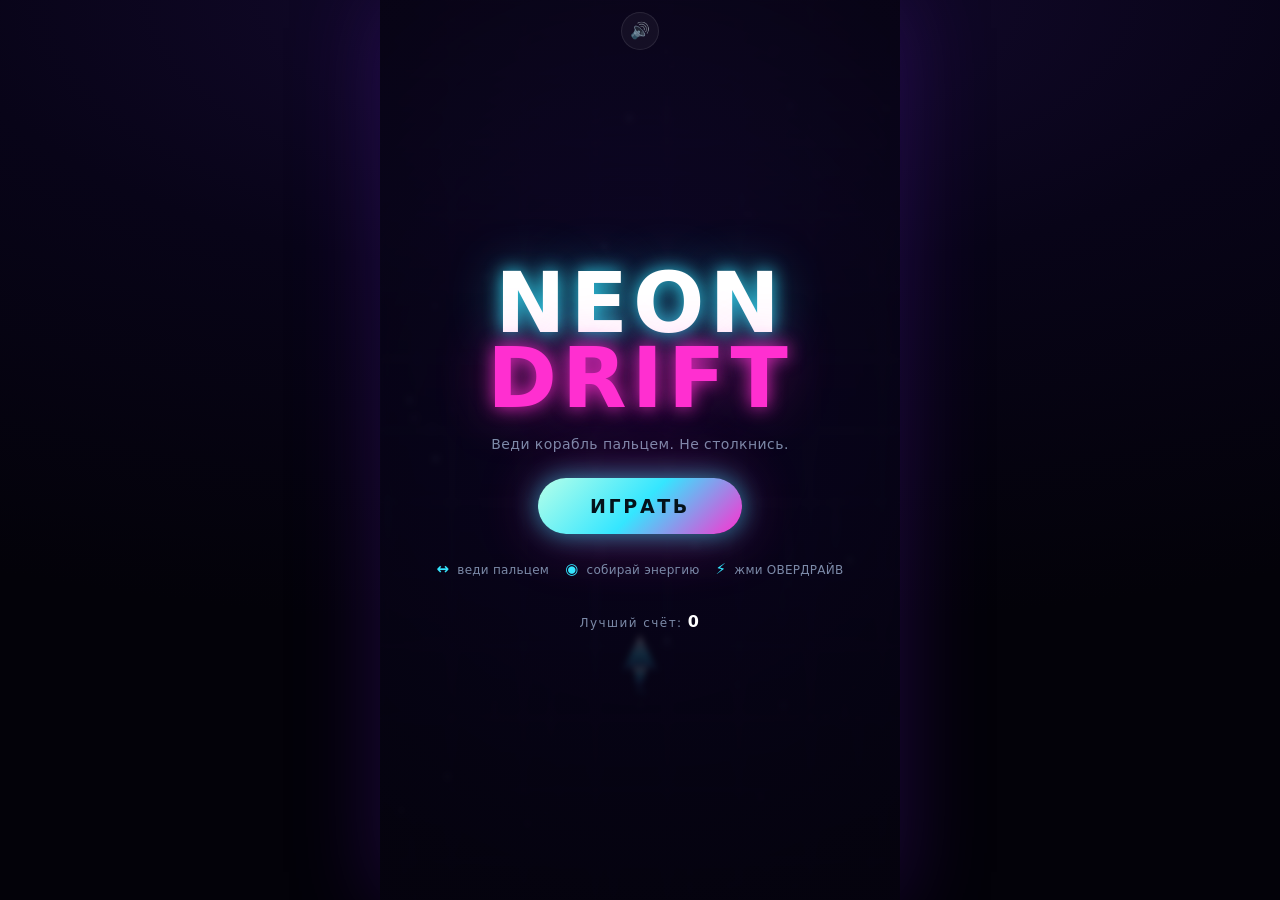
<file: index.html>
<!DOCTYPE html>
<html lang="ru">
<head>
<meta charset="utf-8" />
<title>NEON DRIFT — неоновый раннер</title>
<meta name="viewport" content="width=device-width, initial-scale=1, maximum-scale=1, user-scalable=no, viewport-fit=cover" />
<meta name="theme-color" content="#05030f" />
<meta name="description" content="Минималистичный неоновый бесконечный раннер для телефона. Веди корабль пальцем, собирай энергию, уходи в Овердрайв." />
<meta name="mobile-web-app-capable" content="yes" />
<meta name="apple-mobile-web-app-capable" content="yes" />
<meta name="apple-mobile-web-app-status-bar-style" content="black-translucent" />
<meta name="apple-mobile-web-app-title" content="NEON DRIFT" />
<link rel="manifest" href="manifest.webmanifest" />
<link rel="icon" href="icons/icon-192.png" sizes="192x192" />
<link rel="apple-touch-icon" href="icons/icon-192.png" />
<link rel="stylesheet" href="css/style.css" />
</head>
<body>
<div id="app">
 <div id="stage">
  <canvas id="game"></canvas>

  <!-- Экран-заставка -->
  <div id="hud" class="hud hidden">
    <div class="hud-top">
      <div class="hud-block">
        <span class="label">СЧЁТ</span>
        <span id="score" class="value">0</span>
      </div>
      <div class="hud-block right">
        <span class="label">ЛУЧШИЙ</span>
        <span id="best" class="value dim">0</span>
      </div>
    </div>
    <div class="hud-mid">
      <div id="combo" class="combo"></div>
    </div>
    <div class="hud-bottom">
      <div id="lives" class="lives"></div>
      <div class="charge-wrap">
        <div class="charge-bar"><div id="charge" class="charge-fill"></div></div>
        <button id="od" class="od-btn" type="button">ОВЕРДРАЙВ</button>
      </div>
    </div>
  </div>

  <div id="menu" class="screen">
    <div class="logo">
      <span class="logo-1">NEON</span>
      <span class="logo-2">DRIFT</span>
    </div>
    <p class="tagline">Веди корабль пальцем. Не столкнись.</p>
    <button id="play" class="big-btn" type="button">ИГРАТЬ</button>
    <div class="hint-row">
      <div class="hint"><b>↔</b> веди пальцем</div>
      <div class="hint"><b>◉</b> собирай энергию</div>
      <div class="hint"><b>⚡</b> жми ОВЕРДРАЙВ</div>
    </div>
    <p class="best-line">Лучший счёт: <b id="best-menu">0</b></p>
  </div>

  <div id="over" class="screen hidden">
    <div id="record" class="record hidden">НОВЫЙ РЕКОРД</div>
    <div class="over-title">КОНЕЦ</div>
    <div class="over-score"><span id="final">0</span></div>
    <div class="over-meta">
      <div><span class="label">ЛУЧШИЙ</span> <b id="best-over">0</b></div>
      <div><span class="label">ДИСТАНЦИЯ</span> <b id="dist">0</b> м</div>
      <div><span class="label">ЭНЕРГИИ</span> <b id="orbs">0</b></div>
    </div>
    <button id="retry" class="big-btn" type="button">ЕЩЁ РАЗ</button>
    <button id="home" class="ghost-btn" type="button">В МЕНЮ</button>
  </div>

  <div id="tip" class="tip hidden">↔ веди пальцем по экрану</div>

  <div id="pause" class="screen hidden">
    <div class="over-title">ПАУЗА</div>
    <p class="tagline">Тапни, чтобы продолжить</p>
    <button id="resume" class="big-btn" type="button">ПРОДОЛЖИТЬ</button>
  </div>

  <button id="sound" class="sound-btn" type="button" aria-label="Звук">🔊</button>
  <div id="install" class="install-tip hidden">Меню браузера → «На экран «Домой»»</div>
  <div id="flash" class="flash"></div>
 </div>
</div>
<script type="module" src="js/main.js"></script>
</body>
</html>
</file>
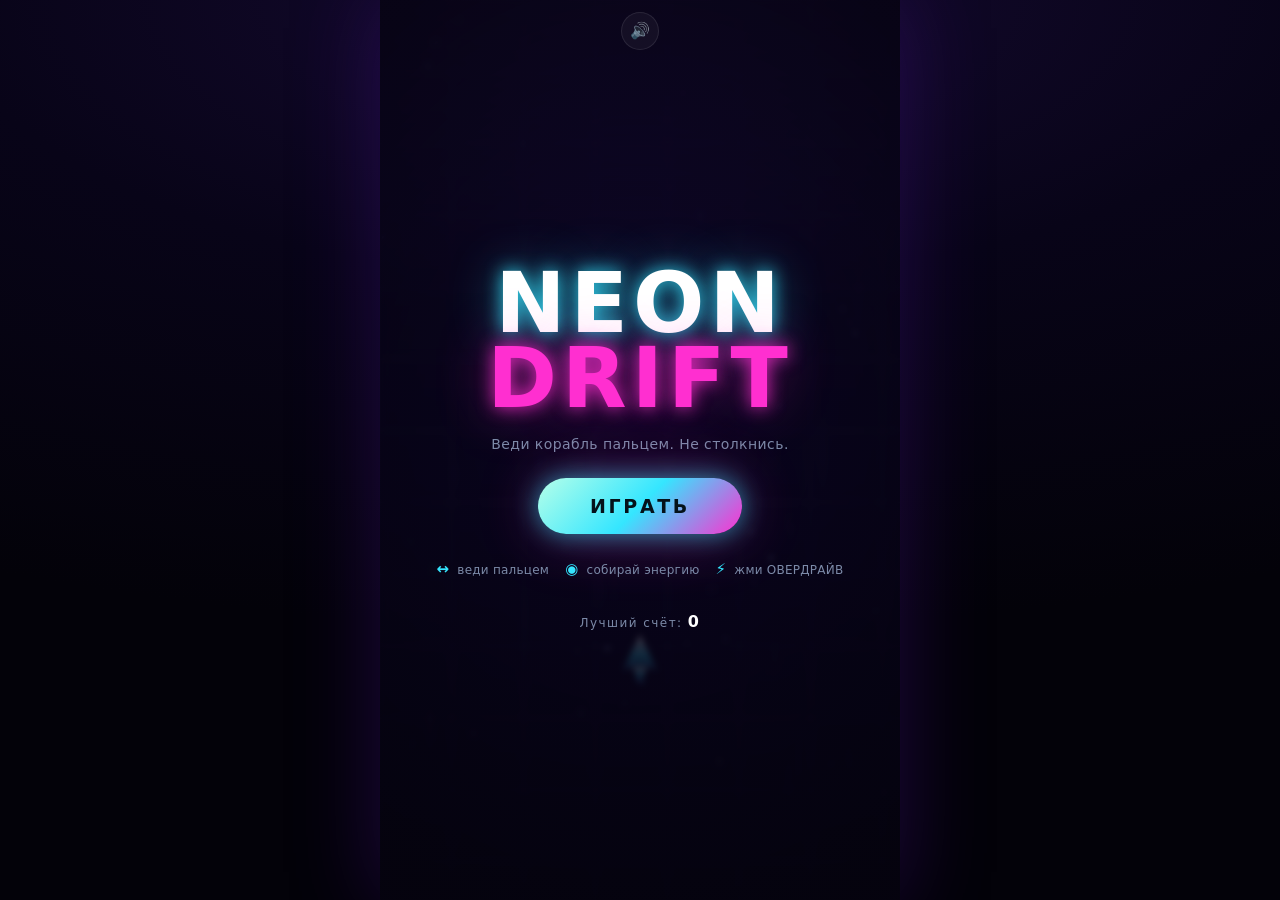
<file: neon-drift.html>
<!DOCTYPE html>
<html lang="ru">
<head>
<meta charset="utf-8" />
<!-- собран tools/build-standalone.py: один файл, без сервера -->
<title>NEON DRIFT — неоновый раннер</title>
<meta name="viewport" content="width=device-width, initial-scale=1, maximum-scale=1, user-scalable=no, viewport-fit=cover" />
<meta name="theme-color" content="#05030f" />
<meta name="description" content="Минималистичный неоновый бесконечный раннер для телефона. Веди корабль пальцем, собирай энергию, уходи в Овердрайв." />
<meta name="mobile-web-app-capable" content="yes" />
<meta name="apple-mobile-web-app-capable" content="yes" />
<meta name="apple-mobile-web-app-status-bar-style" content="black-translucent" />
<meta name="apple-mobile-web-app-title" content="NEON DRIFT" />
<link rel="icon" href="data:image/svg+xml,%3Csvg%20xmlns%3D%22http%3A%2F%2Fwww.w3.org%2F2000%2Fsvg%22%20viewBox%3D%220%200%20100%20100%22%3E%3Cdefs%3E%3CradialGradient%20id%3D%22g%22%20cx%3D%2250%25%22%20cy%3D%2240%25%22%20r%3D%2270%25%22%3E%3Cstop%20offset%3D%220%22%20stop-color%3D%22%231b0a3d%22%2F%3E%3Cstop%20offset%3D%221%22%20stop-color%3D%22%2305030f%22%2F%3E%3C%2FradialGradient%3E%3C%2Fdefs%3E%3Crect%20width%3D%22100%22%20height%3D%22100%22%20fill%3D%22url%28%23g%29%22%2F%3E%3Cpolygon%20points%3D%2250%2C18%2022%2C78%2078%2C78%22%20fill%3D%22%2335e6ff%22%20opacity%3D%220.35%22%2F%3E%3Cpolygon%20points%3D%2250%2C26%2030%2C72%2070%2C72%22%20fill%3D%22%238be9ff%22%2F%3E%3Cpolygon%20points%3D%2250%2C26%2030%2C72%2050%2C64%22%20fill%3D%22%23ffffff%22%2F%3E%3Cpath%20d%3D%22M50%2076%20L42%2096%20L58%2096%20Z%22%20fill%3D%22%23ff2fd0%22%20opacity%3D%220.9%22%2F%3E%3C%2Fsvg%3E">
<style>
/* ============================================================
   NEON DRIFT — mobile-first UI
   ============================================================ */
:root{
  --bg:      #05030f;
  --cyan:    #35e6ff;
  --magenta: #ff2fd0;
  --violet:  #8a5cff;
  --yellow:  #ffe14d;
  --red:     #ff3b5c;
  --text:    #e9f6ff;
  --dim:     #7c8aa8;
  --pad-t:   max(12px, env(safe-area-inset-top));
  --pad-b:   max(14px, env(safe-area-inset-bottom));
  --font: "Segoe UI", system-ui, -apple-system, "Helvetica Neue", Arial, sans-serif;
}

*{ box-sizing: border-box; -webkit-tap-highlight-color: transparent; }

html, body{
  margin:0; padding:0; height:100%; width:100%;
  background: var(--bg);
  color: var(--text);
  font-family: var(--font);
  overflow: hidden;
  overscroll-behavior: none;
  touch-action: none;
  user-select: none; -webkit-user-select: none;
  -webkit-text-size-adjust: 100%;
}

#app{
  position: fixed; inset: 0;
  display:flex; justify-content:center;
  overflow: hidden;
  background:
    radial-gradient(120% 70% at 50% 0%, #150a30 0%, #080418 45%, #030209 100%);
}

/* «Сцена» — игровое поле. На телефоне во весь экран,
   на десктопе — колонка шириной с телефон по центру. */
#stage{
  position:relative;
  width:100%; max-width: 520px; height:100%;
  overflow:hidden;
  box-shadow: 0 0 80px rgba(80,20,160,.35);
}

canvas#game{
  position:absolute; inset:0;
  width:100%; height:100%;
  display:block;
  touch-action:none;
}

/* ---------------- HUD ---------------- */
.hud{
  position:absolute; inset:0;
  pointer-events:none;
  padding: var(--pad-t) 14px var(--pad-b);
  display:flex; flex-direction:column;
  font-variant-numeric: tabular-nums;
}
.hud.hidden, .screen.hidden, .hidden{ display:none !important; }

.hud-top{ display:flex; justify-content:space-between; align-items:flex-start; }
.hud-block{ display:flex; flex-direction:column; gap:2px; }
.hud-block.right{ align-items:flex-end; }
.label{
  font-size:10px; letter-spacing:.22em; color:var(--dim);
  font-weight:700; text-transform:uppercase;
}
.value{
  font-size:30px; font-weight:800; line-height:1;
  color:#fff; text-shadow:0 0 14px rgba(53,230,255,.75), 0 0 34px rgba(53,230,255,.35);
}
.value.dim{ font-size:18px; color:var(--dim); text-shadow:none; }
.value.bump{ animation: bump .22s ease-out; }
@keyframes bump{ 0%{ transform:scale(1);} 35%{ transform:scale(1.16);} 100%{ transform:scale(1);} }

.hud-mid{ flex:1; display:flex; justify-content:center; padding-top:8vh; }
.combo{
  font-size:22px; font-weight:800; letter-spacing:.06em;
  color:var(--yellow); text-shadow:0 0 16px rgba(255,225,77,.7);
  opacity:0; transform:scale(.8); transition:opacity .15s, transform .15s;
}
.combo.show{ opacity:1; transform:scale(1); }

.hud-bottom{ display:flex; align-items:flex-end; justify-content:space-between; gap:14px; }

.lives{ display:flex; gap:7px; align-items:center; height:32px; }
.heart{
  width:15px; height:15px; border-radius:50%;
  background: radial-gradient(circle at 35% 32%, #fff 0%, var(--magenta) 45%, #7a1160 100%);
  box-shadow: 0 0 12px rgba(255,47,208,.85);
  transition: transform .18s, opacity .25s, filter .25s;
}
.heart.lost{ background:#241a35; box-shadow:none; opacity:.5; transform:scale(.7); }

.charge-wrap{ display:flex; align-items:center; gap:10px; }
.charge-bar{
  width:34vw; max-width:170px; height:9px; border-radius:99px;
  background: rgba(255,255,255,.09);
  border:1px solid rgba(255,255,255,.13);
  overflow:hidden;
}
.charge-fill{
  height:100%; width:0%;
  background: linear-gradient(90deg, var(--violet), var(--cyan) 60%, #b6ffe9);
  box-shadow: 0 0 14px rgba(53,230,255,.85);
  transition: width .1s linear;
}
.od-btn{
  pointer-events:auto;
  font-family:var(--font); font-weight:800; font-size:12px; letter-spacing:.14em;
  padding:11px 15px; border-radius:12px;
  color:#3b2b00; background:#2a2540; border:1px solid rgba(255,255,255,.12);
  color:var(--dim); opacity:.55;
  transition: all .18s ease;
}
.od-btn.ready{
  color:#06121a; opacity:1;
  background: linear-gradient(135deg, #b6ffe9, var(--cyan) 55%, var(--violet));
  border-color: rgba(255,255,255,.6);
  box-shadow: 0 0 22px rgba(53,230,255,.75), 0 0 46px rgba(138,92,255,.4);
  animation: pulse 1.15s ease-in-out infinite;
}
.od-btn:active{ transform: scale(.94); }
@keyframes pulse{ 0%,100%{ transform:scale(1); } 50%{ transform:scale(1.05); } }

/* ---------------- Экраны ---------------- */
.screen{
  position:absolute; inset:0; z-index:5;
  display:flex; flex-direction:column; align-items:center; justify-content:center;
  gap:16px; padding: calc(var(--pad-t) + 10px) 22px calc(var(--pad-b) + 10px);
  text-align:center;
  background: radial-gradient(90% 60% at 50% 45%, rgba(10,5,32,.72), rgba(5,3,15,.93));
  backdrop-filter: blur(3px);
  -webkit-backdrop-filter: blur(3px);
  animation: fade .28s ease-out;
}
@keyframes fade{ from{opacity:0} to{opacity:1} }

.logo{ display:flex; flex-direction:column; line-height:.86; }
.logo span{ font-weight:900; letter-spacing:.06em; font-size: clamp(42px, 15vw, 84px); }
.logo-1{ color:#fff; text-shadow: 0 0 18px rgba(53,230,255,.9), 0 0 52px rgba(53,230,255,.45); }
.logo-2{
  color:var(--magenta);
  text-shadow: 0 0 18px rgba(255,47,208,.9), 0 0 56px rgba(255,47,208,.45);
  margin-top:.04em;
}
.tagline{ color:var(--dim); font-size:14px; margin:2px 0 6px; letter-spacing:.03em; }

.big-btn{
  pointer-events:auto;
  font-family:var(--font); font-size:19px; font-weight:800; letter-spacing:.14em;
  padding:17px 52px; border-radius:99px; border:none;
  color:#04121a;
  background: linear-gradient(135deg, #b6ffe9, var(--cyan) 50%, var(--magenta));
  box-shadow: 0 0 26px rgba(53,230,255,.6), 0 0 64px rgba(255,47,208,.32);
  transition: transform .12s ease, box-shadow .2s;
}
.big-btn:active{ transform: scale(.95); box-shadow: 0 0 16px rgba(53,230,255,.5); }

.ghost-btn{
  pointer-events:auto;
  font-family:var(--font); font-size:13px; font-weight:700; letter-spacing:.12em;
  padding:10px 26px; border-radius:99px;
  color:var(--dim); background:transparent; border:1px solid rgba(255,255,255,.16);
}
.ghost-btn:active{ transform:scale(.96); color:#fff; }

.hint-row{ display:flex; gap:16px; flex-wrap:wrap; justify-content:center; margin-top:6px; }
.hint{ color:var(--dim); font-size:12px; letter-spacing:.02em; }
.hint b{ color:var(--cyan); font-size:15px; margin-right:4px; }

.best-line{ color:var(--dim); font-size:12px; letter-spacing:.12em; margin:14px 0 0; }
.best-line b{ color:#fff; font-size:16px; }

.over-title{
  font-size: clamp(30px, 11vw, 54px); font-weight:900; letter-spacing:.1em;
  color:#fff; text-shadow:0 0 20px rgba(255,59,92,.75);
}
.over-score{ font-size: clamp(56px, 22vw, 108px); font-weight:900; line-height:1;
  color:#fff; text-shadow:0 0 26px rgba(53,230,255,.8), 0 0 70px rgba(138,92,255,.5); }
.over-meta{ display:flex; gap:22px; flex-wrap:wrap; justify-content:center; margin:2px 0 6px; }
.over-meta div{ font-size:15px; color:#fff; }
.over-meta .label{ display:block; margin-bottom:3px; }
.record{
  font-weight:900; letter-spacing:.18em; font-size:14px; color:#2b1600;
  background: linear-gradient(90deg, #ffe14d, #ff9f1c);
  padding:7px 18px; border-radius:99px;
  box-shadow: 0 0 26px rgba(255,200,60,.6);
  animation: pop .5s cubic-bezier(.2,1.6,.4,1);
}
@keyframes pop{ from{ transform:scale(.4); opacity:0 } to{ transform:scale(1); opacity:1 } }

/* ---------------- Прочее ---------------- */
.sound-btn{
  position:absolute; z-index:6; top: var(--pad-t); left:50%; transform:translateX(-50%);
  width:38px; height:38px; border-radius:50%; font-size:16px; line-height:1;
  background: rgba(255,255,255,.07); border:1px solid rgba(255,255,255,.14);
  color:#fff; opacity:.65;
}
.sound-btn.off{ opacity:.3; filter: grayscale(1); }
.sound-btn:active{ transform:translateX(-50%) scale(.9); }
.sound-btn.playing{ display:none; }

.install-tip{
  position:absolute; z-index:6; bottom: calc(var(--pad-b) + 8px); left:50%; transform:translateX(-50%);
  pointer-events:none;
  font-size:11px; color:var(--dim); background:rgba(0,0,0,.5);
  padding:7px 14px; border-radius:99px; border:1px solid rgba(255,255,255,.1);
  white-space:nowrap;
}

/* Подсказка для первого запуска */
.tip{
  position:absolute; z-index:5; left:0; right:0; top:58%;
  text-align:center; pointer-events:none;
  font-size:15px; font-weight:700; letter-spacing:.08em; color:#fff;
  text-shadow: 0 0 18px rgba(53,230,255,.9);
  animation: tipIn 3s ease-out forwards;
}
@keyframes tipIn{
  0%{ opacity:0; transform: translateY(14px) scale(.95); }
  15%{ opacity:1; transform: translateY(0) scale(1); }
  70%{ opacity:1; }
  100%{ opacity:0; transform: translateY(-16px) scale(1); }
}

/* Пауза: полупрозрачный экран поверх игры */
#pause{ background: rgba(5,3,15,.72); }

.flash{
  position:absolute; inset:0; z-index:4; pointer-events:none; opacity:0;
  background: radial-gradient(80% 60% at 50% 80%, rgba(255,59,92,.55), rgba(255,59,92,0) 70%);
  transition: opacity .45s ease-out;
}
.flash.on{ opacity:1; transition: opacity .04s; }

@media (min-width: 720px){
  .value{ font-size:38px; }
  .screen{ gap:20px; }
}
@media (orientation: landscape) and (max-height: 480px){
  .hud-mid{ padding-top:2vh; }
  .screen{ gap:10px; }
  .logo span{ font-size: clamp(30px, 8vh, 60px); }
  .big-btn{ padding:12px 40px; font-size:16px; }
}

</style>
</head>
<body>
<div id="app">
 <div id="stage">
  <canvas id="game"></canvas>

  <!-- Экран-заставка -->
  <div id="hud" class="hud hidden">
    <div class="hud-top">
      <div class="hud-block">
        <span class="label">СЧЁТ</span>
        <span id="score" class="value">0</span>
      </div>
      <div class="hud-block right">
        <span class="label">ЛУЧШИЙ</span>
        <span id="best" class="value dim">0</span>
      </div>
    </div>
    <div class="hud-mid">
      <div id="combo" class="combo"></div>
    </div>
    <div class="hud-bottom">
      <div id="lives" class="lives"></div>
      <div class="charge-wrap">
        <div class="charge-bar"><div id="charge" class="charge-fill"></div></div>
        <button id="od" class="od-btn" type="button">ОВЕРДРАЙВ</button>
      </div>
    </div>
  </div>

  <div id="menu" class="screen">
    <div class="logo">
      <span class="logo-1">NEON</span>
      <span class="logo-2">DRIFT</span>
    </div>
    <p class="tagline">Веди корабль пальцем. Не столкнись.</p>
    <button id="play" class="big-btn" type="button">ИГРАТЬ</button>
    <div class="hint-row">
      <div class="hint"><b>↔</b> веди пальцем</div>
      <div class="hint"><b>◉</b> собирай энергию</div>
      <div class="hint"><b>⚡</b> жми ОВЕРДРАЙВ</div>
    </div>
    <p class="best-line">Лучший счёт: <b id="best-menu">0</b></p>
  </div>

  <div id="over" class="screen hidden">
    <div id="record" class="record hidden">НОВЫЙ РЕКОРД</div>
    <div class="over-title">КОНЕЦ</div>
    <div class="over-score"><span id="final">0</span></div>
    <div class="over-meta">
      <div><span class="label">ЛУЧШИЙ</span> <b id="best-over">0</b></div>
      <div><span class="label">ДИСТАНЦИЯ</span> <b id="dist">0</b> м</div>
      <div><span class="label">ЭНЕРГИИ</span> <b id="orbs">0</b></div>
    </div>
    <button id="retry" class="big-btn" type="button">ЕЩЁ РАЗ</button>
    <button id="home" class="ghost-btn" type="button">В МЕНЮ</button>
  </div>

  <div id="tip" class="tip hidden">↔ веди пальцем по экрану</div>

  <div id="pause" class="screen hidden">
    <div class="over-title">ПАУЗА</div>
    <p class="tagline">Тапни, чтобы продолжить</p>
    <button id="resume" class="big-btn" type="button">ПРОДОЛЖИТЬ</button>
  </div>

  <button id="sound" class="sound-btn" type="button" aria-label="Звук">🔊</button>
  <div id="install" class="install-tip hidden">Меню браузера → «На экран «Домой»»</div>
  <div id="flash" class="flash"></div>
 </div>
</div>
<script>
/* localStorage на file:// может быть недоступен — подменяем памятью */
(function () {
  try { localStorage.getItem('__probe__'); return; } catch (e) {}
  var mem = {};
  Object.defineProperty(window, 'localStorage', {
    configurable: true,
    value: {
      getItem: function (k) { return Object.prototype.hasOwnProperty.call(mem, k) ? mem[k] : null; },
      setItem: function (k, v) { mem[k] = String(v); },
      removeItem: function (k) { delete mem[k]; },
      clear: function () { mem = {}; }
    }
  });
})();

(function () {
"use strict";
/* ===== js/util.js ===== */
/* Маленькие математические помощники */
const TAU = Math.PI * 2;

const clamp = (v, a, b) => (v < a ? a : v > b ? b : v);
const lerp = (a, b, t) => a + (b - a) * t;
const rand = (a, b) => a + Math.random() * (b - a);
const randInt = (a, b) => Math.floor(rand(a, b + 1));
const pick = (arr) => arr[(Math.random() * arr.length) | 0];

/** Плавное приближение, независимое от кадровой частоты */
const approach = (cur, target, rate, dt) =>
  cur + (target - cur) * (1 - Math.exp(-rate * dt));

const dist2 = (ax, ay, bx, by) => {
  const dx = ax - bx, dy = ay - by;
  return dx * dx + dy * dy;
};

/** Пересечение круга и прямоугольника */
function circleRect(cx, cy, r, x, y, w, h) {
  const nx = clamp(cx, x, x + w);
  const ny = clamp(cy, y, y + h);
  const dx = cx - nx, dy = cy - ny;
  return dx * dx + dy * dy <= r * r;
}

/** Кратчайшее расстояние от круга до прямоугольника (0 — пересечение) */
function circleRectDist(cx, cy, r, x, y, w, h) {
  const nx = clamp(cx, x, x + w);
  const ny = clamp(cy, y, y + h);
  return Math.hypot(cx - nx, cy - ny) - r;
}

const fmt = (n) => Math.floor(n).toLocaleString('ru-RU');

/** Лёгкая вибрация, если устройство поддерживает */
function buzz(ms) {
  if (navigator.vibrate) { try { navigator.vibrate(ms); } catch (e) { /* нет доступа */ } }
}

/* ===== js/fx.js ===== */
/* Эффекты: частицы, всплывающий текст, тряска экрана */

class Particle {
  constructor() { this.dead = true; }
  spawn(o) {
    Object.assign(this, o);
    this.dead = false;
    this.life = 0;
    return this;
  }
}

class FX {
  constructor() {
    this.pool = [];
    this.texts = [];
    this.trauma = 0;
    this.shakeX = 0;
    this.shakeY = 0;
    this.flash = 0;
  }

  get(o) {
    for (let i = 0; i < this.pool.length; i++) {
      if (this.pool[i].dead) return this.pool[i].spawn(o);
    }
    const p = new Particle().spawn(o);
    if (this.pool.length < 700) this.pool.push(p);
    return p;
  }

  shake(amount) { this.trauma = clamp(this.trauma + amount, 0, 1); }
  screenFlash(v) { this.flash = Math.max(this.flash, v); }

  /* ---------- генераторы ---------- */
  spark(x, y, color, opts = {}) {
    const a = opts.angle !== undefined ? opts.angle : rand(0, TAU);
    const sp = opts.speed !== undefined ? opts.speed : rand(60, 260);
    this.get({
      kind: 'spark', x, y,
      vx: Math.cos(a) * sp, vy: Math.sin(a) * sp,
      grav: opts.grav ?? 320,
      drag: opts.drag ?? 2.4,
      size: opts.size ?? rand(1.6, 3.4),
      color, ttl: opts.ttl ?? rand(0.3, 0.7),
      glow: opts.glow ?? true,
    });
  }

  burst(x, y, color, n = 18, opts = {}) {
    for (let i = 0; i < n; i++) this.spark(x, y, color, opts);
  }

  ring(x, y, color, r0 = 4, r1 = 90, ttl = 0.45, width = 3) {
    this.get({ kind: 'ring', x, y, r0, r1, color, ttl, width });
  }

  glow(x, y, color, r = 30, ttl = 0.35) {
    this.get({ kind: 'glow', x, y, r, color, ttl, vx: 0, vy: 0, grav: 0, drag: 0, size: r });
  }

  shard(x, y, color, n = 6) {
    for (let i = 0; i < n; i++) {
      const a = rand(0, TAU), sp = rand(90, 320);
      this.get({
        kind: 'shard', x, y,
        vx: Math.cos(a) * sp, vy: Math.sin(a) * sp,
        rot: rand(0, TAU), vr: rand(-9, 9),
        grav: 500, drag: 1.2,
        size: rand(3, 7), color, ttl: rand(0.5, 1.1),
      });
    }
  }

  text(x, y, str, color = '#fff', size = 18) {
    this.texts.push({ x, y, str, color, size, life: 0, ttl: 0.85, vy: -70, vx: rand(-18, 18) });
  }

  update(dt) {
    // тряска
    this.trauma = Math.max(0, this.trauma - dt * 1.7);
    const s = this.trauma * this.trauma;
    const mag = s * 26;
    this.shakeX = rand(-mag, mag);
    this.shakeY = rand(-mag, mag);
    this.flash = Math.max(0, this.flash - dt * 3);

    for (const p of this.pool) {
      if (p.dead) continue;
      p.life += dt;
      if (p.life >= p.ttl) { p.dead = true; continue; }
      if (p.drag) {
        const k = Math.exp(-p.drag * dt);
        p.vx *= k; p.vy *= k;
      }
      p.vy += (p.grav || 0) * dt;
      p.x += p.vx * dt;
      p.y += p.vy * dt;
      if (p.vr) p.rot += p.vr * dt;
    }

    for (let i = this.texts.length - 1; i >= 0; i--) {
      const t = this.texts[i];
      t.life += dt;
      t.y += t.vy * dt; t.x += t.vx * dt;
      t.vy *= Math.exp(-2.2 * dt);
      if (t.life >= t.ttl) this.texts.splice(i, 1);
    }
  }

  draw(ctx) {
    ctx.save();
    ctx.globalCompositeOperation = 'lighter';

    for (const p of this.pool) {
      if (p.dead) continue;
      const k = p.life / p.ttl;
      const a = 1 - k;
      ctx.globalAlpha = a;

      if (p.kind === 'spark') {
        const len = 1 + Math.hypot(p.vx, p.vy) * 0.012;
        ctx.strokeStyle = p.color;
        ctx.lineWidth = p.size * a;
        ctx.lineCap = 'round';
        ctx.beginPath();
        ctx.moveTo(p.x, p.y);
        ctx.lineTo(p.x - p.vx * 0.014 * len, p.y - p.vy * 0.014 * len);
        ctx.stroke();
      } else if (p.kind === 'ring') {
        const r = p.r0 + (p.r1 - p.r0) * k;
        ctx.strokeStyle = p.color;
        ctx.lineWidth = p.width * a;
        ctx.beginPath();
        ctx.arc(p.x, p.y, r, 0, TAU);
        ctx.stroke();
      } else if (p.kind === 'glow') {
        const r = p.r * (0.6 + k * 1.6);
        const g = ctx.createRadialGradient(p.x, p.y, 0, p.x, p.y, r);
        g.addColorStop(0, p.color);
        g.addColorStop(1, 'rgba(0,0,0,0)');
        ctx.globalAlpha = a * 0.7;
        ctx.fillStyle = g;
        ctx.beginPath();
        ctx.arc(p.x, p.y, r, 0, TAU);
        ctx.fill();
      } else if (p.kind === 'shard') {
        ctx.save();
        ctx.translate(p.x, p.y);
        ctx.rotate(p.rot);
        ctx.fillStyle = p.color;
        ctx.beginPath();
        ctx.moveTo(-p.size, -p.size * 0.6);
        ctx.lineTo(p.size, 0);
        ctx.lineTo(-p.size * 0.7, p.size * 0.8);
        ctx.closePath();
        ctx.fill();
        ctx.restore();
      }
    }

    // текст
    ctx.globalCompositeOperation = 'source-over';
    for (const t of this.texts) {
      const k = t.life / t.ttl;
      ctx.globalAlpha = k < 0.15 ? k / 0.15 : 1 - (k - 0.15) / 0.85;
      ctx.font = `800 ${t.size}px "Segoe UI", system-ui, sans-serif`;
      ctx.textAlign = 'center';
      ctx.textBaseline = 'middle';
      ctx.shadowColor = t.color;
      ctx.shadowBlur = 14;
      ctx.fillStyle = '#fff';
      ctx.fillText(t.str, t.x, t.y);
      ctx.shadowBlur = 0;
    }
    ctx.restore();
  }

  clear() {
    for (const p of this.pool) p.dead = true;
    this.texts.length = 0;
    this.trauma = 0;
    this.flash = 0;
  }
}

/* ===== js/game.js ===== */
/* ============================================================
   NEON DRIFT — игровое ядро
   Вертикальный неоновый раннер: веди корабль пальцем,
   собирай энергию, уходи в Овердрайв.
   ============================================================ */


const REF = 420;               // ширина, под которую свёрстан игровой мир
const COL = {
  cyan: '#35e6ff',
  magenta: '#ff2fd0',
  violet: '#8a5cff',
  yellow: '#ffe14d',
  green: '#4dffb0',
  red: '#ff3b5c',
  white: '#ffffff',
};

const STATE = { MENU: 'menu', PLAY: 'play', DYING: 'dying', OVER: 'over' };

class Game {
  constructor(canvas, audio, ui) {
    this.canvas = canvas;
    this.ctx = canvas.getContext('2d', { alpha: false });
    this.audio = audio;
    this.ui = ui;
    this.fx = new FX();
    this.state = STATE.MENU;

    this.w = 0; this.h = 0; this.S = 1; this.dpr = 1;
    this.timeScale = 1;
    this.paused = false;

    this.ship = { x: 0, y: 0, r: 14, tx: 0, vx: 0, tilt: 0 };
    this.ents = [];
    this.stars = [];
    this.speedLines = [];
    this.bgGrad = null;

    this.best = Number(localStorage.getItem('neondrift.best') || 0);
    this.soundOn = localStorage.getItem('neondrift.sound') !== '0';

    this.reset();
    this._buildStars();
  }

  /* ------------------------- размеры ------------------------- */
  resize(w, h, dpr) {
    this.w = w; this.h = h; this.dpr = dpr;
    this.canvas.width = Math.round(w * dpr);
    this.canvas.height = Math.round(h * dpr);
    this.canvas.style.width = w + 'px';
    this.canvas.style.height = h + 'px';
    this.S = clamp(w / REF, 0.55, 2.4);
    this.ctx.setTransform(dpr, 0, 0, dpr, 0, 0);

    this.ship.r = 15 * this.S;
    this.ship.y = h * 0.78;
    if (this.ship.x === 0) { this.ship.x = w / 2; this.ship.tx = w / 2; }
    this.ship.x = clamp(this.ship.x, this.ship.r, w - this.ship.r);
    this.ship.tx = clamp(this.ship.tx, this.ship.r, w - this.ship.r);

    const g = this.ctx.createLinearGradient(0, 0, 0, h);
    g.addColorStop(0, '#1b0a3d');
    g.addColorStop(0.45, '#0a0520');
    g.addColorStop(1, '#04020b');
    this.bgGrad = g;

    // кэшируем градиенты, которые нужны каждый кадр
    const hg = this.ctx.createLinearGradient(0, 0, 0, h * 0.34);
    hg.addColorStop(0, 'rgba(120,60,255,0.30)');
    hg.addColorStop(1, 'rgba(120,60,255,0)');
    this.horizonGrad = hg;

    const vg = this.ctx.createRadialGradient(
      w / 2, h / 2, Math.min(w, h) * 0.35, w / 2, h / 2, Math.max(w, h) * 0.78
    );
    vg.addColorStop(0, 'rgba(0,0,0,0)');
    vg.addColorStop(1, 'rgba(0,0,0,0.55)');
    this.vignette = vg;

    this._buildStars();
  }

  _buildStars() {
    const n = Math.round((this.w * this.h) / 9000);
    this.stars = [];
    for (let i = 0; i < n; i++) {
      this.stars.push({
        x: Math.random() * this.w,
        y: Math.random() * this.h,
        z: rand(0.15, 1),
        s: rand(0.6, 2.0),
      });
    }
    this.speedLines = [];
    for (let i = 0; i < 26; i++) {
      this.speedLines.push({
        x: Math.random() * this.w,
        y: Math.random() * this.h,
        len: rand(0.04, 0.16) * this.h,
        z: rand(0.4, 1.2),
      });
    }
  }

  /* ------------------------- сброс ------------------------- */
  reset() {
    this.t = 0;
    this.dist = 0;
    this.score = 0;
    this.shownScore = 0;
    this.orbs = 0;
    this.lives = 3;
    this.combo = 0;
    this.comboTimer = 0;
    this.charge = 0;
    this.odTimer = 0;
    this.shield = false;
    this.shieldTimer = 0;
    this.magnetTimer = 0;
    this.slowTimer = 0;
    this.invuln = 0;
    this.sinceSpawn = 0;
    this.spawnCount = 0;
    this.ents.length = 0;
    this.fx.clear();
    this.timeScale = 1;
    this.deathT = 0;
    this.ship.tx = this.w / 2;
    this.ship.x = this.w / 2;
    this.ship.vx = 0;
    this.ship.tilt = 0;
    this.streakBest = 0;
    this.hitFlash = 0;
    this.beatBest = false;
    this.syncHud(true);
  }

  start() {
    this.reset();
    this.state = STATE.PLAY;
    this.audio.resume();
    this.audio.startMusic();
    this.audio.ui();
    buzz(12);
  }

  toMenu() {
    this.state = STATE.MENU;
    this.reset();
  }

  /* ------------------------- управление ------------------------- */
  setTarget(x) {
    if (this.state !== STATE.PLAY) return;
    this.ship.tx = clamp(x, this.ship.r + 2, this.w - this.ship.r - 2);
  }
  nudgeTarget(dx) {
    this.setTarget(this.ship.tx + dx);
  }

  triggerOverdrive() {
    if (this.state !== STATE.PLAY || this.charge < 100 || this.odTimer > 0) return;
    this.charge = 0;
    this.odTimer = 3.4;
    this.audio.overdrive();
    this.fx.shake(0.5);
    this.fx.screenFlash(0.8);
    this.fx.ring(this.ship.x, this.ship.y, COL.cyan, 10, this.w * 1.2, 0.7, 6);
    this.fx.burst(this.ship.x, this.ship.y, COL.cyan, 40, { speed: rand(120, 520), ttl: 0.8 });
    this.fx.text(this.ship.x, this.ship.y - 60 * this.S, 'ОВЕРДРАЙВ!', COL.cyan, 26 * this.S);
    buzz([18, 30, 18]);
  }

  /* ------------------------- обновление ------------------------- */
  update(rawDt) {
    const dt = Math.min(rawDt, 1 / 30) * this.timeScale;

    if (this.state === STATE.DYING) {
      this.deathT += rawDt;
      this.timeScale = approach(this.timeScale, 0.15, 3, rawDt);
      this._updateEnts(dt, true);
      this.fx.update(dt);
      this._updateStars(dt);
      if (this.deathT > 1.15) {
        this.state = STATE.OVER;
        this.audio.stopMusic();
        this.ui.showOver(this);
      }
      return;
    }

    if (this.state !== STATE.PLAY) {
      this.t += dt;
      this._updateStars(dt * 0.35);
      this.fx.update(dt);
      return;
    }

    this.t += dt;

    /* --- скорость и сложность --- */
    const diff = this.diff;
    const slowK = this.slowTimer > 0 ? 0.62 : 1;
    const odK = this.odTimer > 0 ? 1.42 : 1;
    this.speed = this.h * (0.44 + 0.40 * diff) * slowK * odK;
    this.dist += this.speed * dt;
    this.score += (this.speed * dt) * 0.055 * (this.odTimer > 0 ? 2 : 1);

    // только что побили собственный рекорд — скажем об этом
    if (!this.beatBest && this.best > 0 && this.score > this.best) {
      this.beatBest = true;
      this.fx.text(this.w / 2, this.h * 0.32, 'РЕКОРД ПОБИТ!', COL.yellow, 24 * this.S);
      this.fx.ring(this.ship.x, this.ship.y, COL.yellow, this.ship.r, 200 * this.S, 0.7, 4);
      this.audio.power();
    }

    /* --- таймеры --- */
    this.invuln = Math.max(0, this.invuln - dt);
    this.odTimer = Math.max(0, this.odTimer - dt);
    this.magnetTimer = Math.max(0, this.magnetTimer - dt);
    this.slowTimer = Math.max(0, this.slowTimer - dt);
    if (this.shieldTimer > 0) {
      this.shieldTimer -= dt;
      if (this.shieldTimer <= 0) this.shield = false;
    }
    if (this.comboTimer > 0) {
      this.comboTimer -= dt;
      if (this.comboTimer <= 0 && this.combo > 0) this.combo = 0;
    }
    this.audio.setIntensity(diff + (this.odTimer > 0 ? 0.6 : 0));

    /* --- корабль --- */
    const sh = this.ship;
    const prevX = sh.x;
    sh.x = approach(sh.x, sh.tx, 15, dt);
    sh.vx = (sh.x - prevX) / Math.max(dt, 1e-4);
    sh.tilt = approach(sh.tilt, clamp(sh.vx / (900 * this.S), -1, 1), 12, dt);
    sh.y = this.h * 0.78 + Math.sin(this.t * 2.2) * 3 * this.S;

    // след двигателя
    const flame = this.odTimer > 0 ? COL.violet : COL.cyan;
    if (Math.random() < (this.odTimer > 0 ? 1 : 0.75)) {
      this.fx.spark(
        sh.x + rand(-3, 3) * this.S,
        sh.y + sh.r * 0.9,
        flame,
        { angle: Math.PI / 2 + rand(-0.35, 0.35), speed: rand(90, 240) * this.S, grav: -60, ttl: rand(0.18, 0.42), size: rand(1.4, 3.2) * this.S }
      );
    }
    if (this.odTimer > 0 && Math.random() < 0.5) {
      this.fx.spark(sh.x + rand(-10, 10) * this.S, sh.y, COL.magenta,
        { angle: rand(0, TAU), speed: rand(60, 200), grav: 0, ttl: 0.4, size: 2 * this.S });
    }

    /* --- спавн волн --- */
    this.sinceSpawn += this.speed * dt;
    const gap = this.h * lerp(0.92, 0.52, diff);
    if (this.sinceSpawn >= gap) {
      this.sinceSpawn = 0;
      this.spawnCount++;
      this._spawnWave();
    }

    /* --- столкновения и сбор --- */
    this._collide(dt);
    this._updateEnts(dt, false);
    this._updateStars(dt);

    /* --- фон --- */
    this.fx.update(dt);

    this.syncHud(false);
  }

  get diff() {
    return clamp(this.dist / (this.h * 62), 0, 1);
  }
  get comboMult() {
    return 1 + Math.min(Math.floor(this.combo / 5), 8) * 0.5;
  }

  /* ------------------------- сущности ------------------------- */
  _spawnWave() {
    const w = this.w, S = this.S, d = this.diff;
    const kinds = ['wall', 'wall', 'mines', 'wallorb'];
    if (d > 0.15) kinds.push('double', 'mines');
    if (d > 0.35) kinds.push('zigzag', 'orbline', 'double');
    if (d > 0.6) kinds.push('zigzag', 'wallorb', 'mines');
    const kind = pick(kinds);

    if (this.spawnCount % randInt(9, 14) === 0) this._spawnPower();

    switch (kind) {
      case 'wall':
        this._wall(0, lerp(0.46, 0.30, d));
        break;

      case 'wallorb': {
        const gw = lerp(0.44, 0.30, d);
        const gx = this._wall(0, gw);
        const n = randInt(3, 5);
        for (let i = 0; i < n; i++) {
          this.ents.push(this._orb(gx + lerp(-gw * w * 0.32, gw * w * 0.32, i / (n - 1)), -70 * S - i * 26 * S));
        }
        break;
      }

      case 'double': {
        const gap = this.h * 0.42;
        this._wall(0, lerp(0.44, 0.30, d));
        this._wall(-gap, lerp(0.44, 0.30, d), true);
        break;
      }

      case 'mines': {
        const n = randInt(2, d > 0.5 ? 4 : 3);
        for (let i = 0; i < n; i++) {
          this.ents.push(this._mine(rand(0.1, 0.9) * w, -40 * S - i * rand(55, 120) * S, d));
        }
        break;
      }

      case 'zigzag': {
        const n = randInt(3, 5);
        const dir = Math.random() < 0.5 ? 1 : -1;
        for (let i = 0; i < n; i++) {
          const x = clamp(w / 2 + dir * (i - n / 2) * (w * 0.17), 40 * S, w - 40 * S);
          this.ents.push(this._mine(x, -40 * S - i * (this.h * 0.30), d, true));
          this.ents.push(this._orb(x + dir * w * 0.085, -40 * S - i * (this.h * 0.30) - this.h * 0.15));
        }
        break;
      }

      case 'orbline': {
        const n = 6, amp = rand(0.12, 0.26) * w, ph = rand(0, TAU);
        for (let i = 0; i < n; i++) {
          const x = clamp(w / 2 + Math.sin(ph + i * 0.65) * amp, 30 * S, w - 30 * S);
          this.ents.push(this._orb(x, -50 * S - i * 34 * S));
        }
        break;
      }
    }
  }

  _wall(yOff, gapFrac, forceOpp = false) {
    const w = this.w, S = this.S, d = this.diff;
    const gapW = gapFrac * w;
    let base = rand(gapW / 2 + 8 * S, w - gapW / 2 - 8 * S);
    if (forceOpp) {
      // вторая стена — подальше от предыдущей, чтобы траектория была интересной
      const last = this.ents.filter((e) => e.kind === 'wall').pop();
      if (last) {
        const alt = base < w / 2 ? base + w * 0.42 : base - w * 0.42;
        base = clamp(alt, gapW / 2 + 8 * S, w - gapW / 2 - 8 * S);
      }
    }
    const amp = lerp(0, 0.16 * w, d) * (Math.random() < 0.55 ? 1 : 0.35);
    const e = {
      kind: 'wall',
      y: -30 * S + yOff,
      th: Math.max(16 * S, 18 * S * (1 - d * 0.25)),
      base, gapW, amp,
      freq: rand(0.5, 1.1),
      phase: rand(0, TAU),
      gapX: base,
      grazed: false,
      hitDone: false,
    };
    this.ents.push(e);
    return base;
  }

  _mine(x, y, d, still = false) {
    const S = this.S, w = this.w;
    return {
      kind: 'mine',
      x: clamp(x, 26 * S, w - 26 * S),
      baseX: clamp(x, 26 * S, w - 26 * S),
      y,
      r: 15 * S,
      amp: still ? 0 : rand(0.04, 0.13) * w * (0.4 + d),
      freq: rand(0.6, 1.5),
      phase: rand(0, TAU),
      rot: rand(0, TAU),
      vr: rand(-2.2, 2.2),
      grazed: false,
    };
  }

  _orb(x, y) {
    const S = this.S;
    return {
      kind: 'orb',
      x: clamp(x, 20 * S, this.w - 20 * S),
      y,
      r: 9 * S,
      phase: rand(0, TAU),
      vx: 0, vy: 0,
    };
  }

  _spawnPower() {
    const S = this.S;
    const kind = pick(['shield', 'magnet', 'slow']);
    this.ents.push({
      kind: 'power', type: kind,
      x: rand(0.15, 0.85) * this.w,
      y: -60 * S,
      r: 15 * S,
      phase: rand(0, TAU),
    });
  }

  _updateEnts(dt, dying) {
    const sp = this.speed || this.h * 0.4;
    const sh = this.ship;
    for (let i = this.ents.length - 1; i >= 0; i--) {
      const e = this.ents[i];
      e.y += sp * dt;

      if (e.kind === 'wall') {
        e.gapX = e.base + Math.sin(this.t * e.freq * 2 + e.phase) * e.amp;
      } else if (e.kind === 'mine') {
        e.x = clamp(e.baseX + Math.sin(this.t * e.freq * 2 + e.phase) * e.amp, e.r, this.w - e.r);
        e.rot += e.vr * dt;
      } else if (e.kind === 'orb' || e.kind === 'power') {
        e.phase += dt * 4;
        // магнит / овердрайв притягивают добычу
        const pull = (this.magnetTimer > 0 ? 220 : 0) + (this.odTimer > 0 ? 320 : 0);
        if (pull > 0 && !dying) {
          const dx = sh.x - e.x, dy = sh.y - e.y;
          const dd = Math.hypot(dx, dy);
          if (dd < pull * this.S && dd > 1) {
            const f = (1 - dd / (pull * this.S)) * 900 * this.S * dt;
            e.x += (dx / dd) * f;
            e.y += (dy / dd) * f;
          }
        }
      }

      // пролетело мимо
      if (e.kind === 'orb' && e.y > this.h + 40 * this.S) {
        this.ents.splice(i, 1);
        if (!dying && this.combo > 0) { this.combo = 0; this.comboTimer = 0; }
        continue;
      }
      if (e.y > this.h + 80 * this.S) this.ents.splice(i, 1);
    }
  }

  _updateStars(dt) {
    const sp = this.speed || this.h * 0.3;
    for (const s of this.stars) {
      s.y += sp * s.z * 0.35 * dt;
      if (s.y > this.h + 4) { s.y = -4; s.x = Math.random() * this.w; }
    }
    for (const l of this.speedLines) {
      l.y += sp * l.z * (this.odTimer > 0 ? 3.2 : 1.1) * dt;
      if (l.y > this.h + l.len) { l.y = -l.len - rand(0, 200); l.x = Math.random() * this.w; }
    }
  }

  /* ------------------------- столкновения ------------------------- */
  _collide(dt) {
    const sh = this.ship, S = this.S;
    const invincible = this.invuln > 0 || this.odTimer > 0;

    for (let i = this.ents.length - 1; i >= 0; i--) {
      const e = this.ents[i];

      if (e.kind === 'wall') {
        const leftW = e.gapX - e.gapW / 2;
        const rightX = e.gapX + e.gapW / 2;
        const hitL = circleRect(sh.x, sh.y, sh.r, -20, e.y, leftW + 20, e.th);
        const hitR = circleRect(sh.x, sh.y, sh.r, rightX, e.y, this.w - rightX + 20, e.th);
        if ((hitL || hitR) && !e.hitDone) {
          if (this.odTimer > 0) {
            // овердрайв проламывает стену
            e.hitDone = true;
            this.fx.burst(sh.x, e.y + e.th / 2, COL.violet, 26, { speed: rand(100, 420) });
            this.fx.shake(0.25);
            this.addScore(120, sh.x, e.y, 'ПРОЛОМ +120', COL.violet);
            this.audio.hit();
            buzz(15);
            continue;
          }
          if (!invincible) { this._damage(); e.hitDone = true; continue; }
        }
        // «бритьё»
        if (!e.grazed && !e.hitDone) {
          const dl = circleRectDist(sh.x, sh.y, sh.r, -20, e.y, leftW + 20, e.th);
          const dr = circleRectDist(sh.x, sh.y, sh.r, rightX, e.y, this.w - rightX + 20, e.th);
          const d = Math.min(dl, dr);
          if (d > 0 && d < 14 * S && Math.abs(sh.y - (e.y + e.th / 2)) < e.th) {
            e.grazed = true;
            this._graze(sh.x, sh.y - 26 * S);
          }
        }
      } else if (e.kind === 'mine') {
        const dd = Math.hypot(sh.x - e.x, sh.y - e.y);
        if (dd < sh.r + e.r * 0.85) {
          if (this.odTimer > 0) {
            this.ents.splice(i, 1);
            this.fx.burst(e.x, e.y, COL.magenta, 24, { speed: rand(120, 420) });
            this.fx.ring(e.x, e.y, COL.magenta, 4, 70 * S, 0.4, 3);
            this.fx.shake(0.18);
            this.addScore(80, e.x, e.y, '+80', COL.magenta);
            this.audio.hit();
            buzz(12);
            continue;
          }
          if (!invincible) { this._damage(); this.ents.splice(i, 1); continue; }
        } else if (!e.grazed && dd < sh.r + e.r * 0.85 + 20 * S) {
          e.grazed = true;
          this._graze(sh.x, sh.y - 26 * S);
        }
      } else if (e.kind === 'orb') {
        if (Math.hypot(sh.x - e.x, sh.y - e.y) < sh.r + e.r + 6 * S) {
          this.ents.splice(i, 1);
          this.orbs++;
          this.combo++;
          this.comboTimer = 3.2;
          this.charge = Math.min(100, this.charge + 7.5);
          const pts = Math.round(25 * this.comboMult);
          this.score += pts;
          if (this.combo > 0 && this.combo % 5 === 0) {
            this.fx.text(sh.x, sh.y - 40 * S, `x${this.comboMult.toFixed(1)}`, COL.yellow, 20 * S);
          }
          this.fx.burst(e.x, e.y, COL.yellow, 12, { speed: rand(60, 220), ttl: 0.45, grav: 120 });
          this.fx.ring(e.x, e.y, COL.yellow, 2, 34 * S, 0.3, 2);
          this.audio.pickup(this.combo);
          buzz(8);
        }
      } else if (e.kind === 'power') {
        if (Math.hypot(sh.x - e.x, sh.y - e.y) < sh.r + e.r + 6 * S) {
          this.ents.splice(i, 1);
          this._applyPower(e.type, e.x, e.y);
        }
      }
    }
  }

  _applyPower(type, x, y) {
    const S = this.S;
    this.audio.power();
    this.fx.ring(x, y, COL.green, 4, 90 * S, 0.5, 4);
    this.fx.burst(x, y, COL.green, 24, { speed: rand(80, 320) });
    buzz([10, 20]);
    if (type === 'shield') { this.shield = true; this.shieldTimer = 22; this.fx.text(x, y, 'ЩИТ', COL.cyan, 22 * S); }
    if (type === 'magnet') { this.magnetTimer = 9; this.fx.text(x, y, 'МАГНИТ', COL.violet, 22 * S); }
    if (type === 'slow') { this.slowTimer = 6; this.fx.text(x, y, 'ЗАМЕДЛЕНИЕ', COL.green, 20 * S); }
    this.score += 60;
  }

  _graze(x, y) {
    this.score += 15;
    this.charge = Math.min(100, this.charge + 1.5);
    this.combo++;
    this.comboTimer = 3.2;
    this.fx.text(x, y, 'БРИТЬЁ +15', COL.cyan, 15 * this.S);
    this.fx.spark(x, y, COL.cyan, { angle: rand(-2.6, -0.5), speed: rand(60, 180), ttl: 0.3 });
    this.audio.graze();
  }

  addScore(pts, x, y, label, color) {
    this.score += pts;
    if (label) this.fx.text(x, y, label, color, 18 * this.S);
  }

  _damage() {
    const S = this.S, sh = this.ship;
    if (this.shield) {
      this.shield = false;
      this.shieldTimer = 0;
      this.invuln = 1.1;
      this.fx.ring(sh.x, sh.y, COL.cyan, sh.r, 130 * S, 0.5, 5);
      this.fx.burst(sh.x, sh.y, COL.cyan, 34, { speed: rand(120, 420) });
      this.fx.text(sh.x, sh.y - 44 * S, 'ЩИТ ПОГЛОТИЛ', COL.cyan, 18 * S);
      this.fx.shake(0.45);
      this.audio.hit();
      buzz(30);
      return;
    }

    this.lives--;
    this.invuln = 2.0;
    this.combo = 0;
    this.comboTimer = 0;
    this.charge = Math.max(0, this.charge - 25);
    this.audio.hit();
    this.fx.shake(0.95);
    this.fx.screenFlash(1);
    this.hitFlash = 1;
    this.fx.burst(sh.x, sh.y, COL.red, 40, { speed: rand(150, 560) });
    this.fx.shard(sh.x, sh.y, COL.magenta, 8);
    this.fx.ring(sh.x, sh.y, COL.red, sh.r, 160 * S, 0.6, 6);
    buzz([40, 40, 60]);
    this.syncHud(true);

    if (this.lives <= 0) this._die();
  }

  _die() {
    const S = this.S, sh = this.ship;
    this.state = STATE.DYING;
    this.deathT = 0;
    this.fx.shake(1);
    this.fx.screenFlash(1);
    this.fx.burst(sh.x, sh.y, COL.cyan, 70, { speed: rand(120, 700), ttl: rand(0.5, 1.2) });
    this.fx.burst(sh.x, sh.y, COL.magenta, 50, { speed: rand(80, 520), ttl: rand(0.5, 1.2) });
    this.fx.shard(sh.x, sh.y, COL.white, 14);
    this.fx.ring(sh.x, sh.y, COL.white, 6, 260 * S, 0.9, 8);
    this.audio.gameover();
    buzz([60, 60, 120]);

    const final = Math.floor(this.score);
    const record = final > this.best;
    if (record) {
      this.best = final;
      localStorage.setItem('neondrift.best', String(this.best));
    }
    this.record = record;
  }

  /* ------------------------- HUD ------------------------- */
  syncHud(force) {
    const ui = this.ui;
    this.shownScore = force ? this.score : approach(this.shownScore, this.score, 14, 1 / 60);
    ui.setScore(Math.floor(this.shownScore));
    ui.setBest(this.best);
    ui.setLives(this.lives, 3);
    ui.setCharge(this.charge, this.odTimer > 0);
    ui.setCombo(this.combo, this.comboMult);
  }

  /* ------------------------- отрисовка ------------------------- */
  draw() {
    const ctx = this.ctx, w = this.w, h = this.h, S = this.S;
    ctx.setTransform(this.dpr, 0, 0, this.dpr, 0, 0);
    ctx.fillStyle = this.bgGrad || '#05030f';
    ctx.fillRect(0, 0, w, h);

    ctx.save();
    ctx.translate(this.fx.shakeX, this.fx.shakeY);

    this._drawBg(ctx);
    this._drawEnts(ctx);

    if (this.state === STATE.PLAY || this.state === STATE.DYING) {
      if (!(this.state === STATE.DYING && this.deathT > 0.12)) this._drawShip(ctx);
    }

    this.fx.draw(ctx);

    if (this.state === STATE.MENU) this._drawMenuShip(ctx);

    ctx.restore();

    // затемнение / вспышка при ударе
    if (this.hitFlash > 0) {
      this.hitFlash = Math.max(0, this.hitFlash - 0.06);
      ctx.fillStyle = `rgba(255,59,92,${this.hitFlash * 0.22})`;
      ctx.fillRect(0, 0, w, h);
    }
    if (this.fx.flash > 0) {
      ctx.fillStyle = `rgba(180,240,255,${this.fx.flash * 0.18})`;
      ctx.fillRect(0, 0, w, h);
    }
    if (this.odTimer > 0) {
      const a = 0.10 + Math.sin(this.t * 18) * 0.03;
      ctx.fillStyle = `rgba(138,92,255,${Math.max(0, a)})`;
      ctx.fillRect(0, 0, w, h);
    }
    // виньетка
    ctx.fillStyle = this.vignette;
    ctx.fillRect(0, 0, w, h);
  }

  _drawBg(ctx) {
    const w = this.w, h = this.h, S = this.S;

    // звёзды
    ctx.save();
    ctx.globalCompositeOperation = 'lighter';
    for (const s of this.stars) {
      ctx.globalAlpha = 0.25 + s.z * 0.6;
      ctx.fillStyle = s.z > 0.75 ? '#bfe9ff' : '#8f7ad6';
      ctx.fillRect(s.x, s.y, s.s * S, s.s * S * (1 + s.z));
    }
    ctx.restore();

    // сетка
    ctx.save();
    ctx.strokeStyle = 'rgba(120,90,220,0.16)';
    ctx.lineWidth = 1;
    const step = 58 * S;
    const off = (this.dist * 0.35) % step;
    ctx.beginPath();
    for (let y = -step + off; y < h + step; y += step) {
      ctx.moveTo(0, y); ctx.lineTo(w, y);
    }
    for (let x = 0; x <= w; x += step) {
      ctx.moveTo(x, 0); ctx.lineTo(x, h);
    }
    ctx.stroke();
    ctx.restore();

    // линии скорости
    ctx.save();
    ctx.globalCompositeOperation = 'lighter';
    const fast = this.odTimer > 0;
    for (const l of this.speedLines) {
      const a = (fast ? 0.55 : 0.16) * l.z;
      const g = ctx.createLinearGradient(0, l.y, 0, l.y + l.len);
      g.addColorStop(0, 'rgba(0,0,0,0)');
      g.addColorStop(0.5, fast ? `rgba(160,220,255,${a})` : `rgba(120,140,255,${a})`);
      g.addColorStop(1, 'rgba(0,0,0,0)');
      ctx.fillStyle = g;
      ctx.fillRect(l.x, l.y, 1.6 * S, l.len);
    }
    ctx.restore();

    // свечение сверху («горизонт»)
    ctx.fillStyle = this.horizonGrad;
    ctx.fillRect(0, 0, w, h * 0.34);
  }

  _drawEnts(ctx) {
    const w = this.w, S = this.S;
    for (const e of this.ents) {
      if (e.kind === 'wall') this._drawWall(ctx, e, w, S);
      else if (e.kind === 'mine') this._drawMine(ctx, e, S);
      else if (e.kind === 'orb') this._drawOrb(ctx, e, S);
      else if (e.kind === 'power') this._drawPower(ctx, e, S);
    }
  }

  _drawWall(ctx, e, w, S) {
    const leftW = e.gapX - e.gapW / 2;
    const rightX = e.gapX + e.gapW / 2;
    const y = e.y, th = e.th;
    const segs = [
      [-20, leftW + 20],
      [rightX, w - rightX + 20],
    ];
    ctx.save();
    for (const [x0, ww] of segs) {
      if (ww <= 0) continue;
      // тело
      const g = ctx.createLinearGradient(0, y, 0, y + th);
      g.addColorStop(0, '#3a1170');
      g.addColorStop(0.5, '#1b0a3c');
      g.addColorStop(1, '#3a1170');
      ctx.fillStyle = g;
      ctx.fillRect(x0, y, ww, th);

      // неоновая кромка
      ctx.globalCompositeOperation = 'lighter';
      ctx.fillStyle = 'rgba(53,230,255,0.10)';
      ctx.fillRect(x0, y - 6 * S, ww, th + 12 * S);
      ctx.fillStyle = COL.cyan;
      ctx.fillRect(x0, y, ww, Math.max(1.5, 2 * S));
      ctx.fillRect(x0, y + th - Math.max(1.5, 2 * S), ww, Math.max(1.5, 2 * S));
      ctx.fillStyle = 'rgba(255,47,208,0.85)';
      ctx.fillRect(x0, y + th * 0.5 - 1 * S, ww, Math.max(1, 1.5 * S));
      ctx.globalCompositeOperation = 'source-over';
    }

    // маркеры края прохода
    ctx.globalCompositeOperation = 'lighter';
    ctx.fillStyle = COL.magenta;
    const mw = 3 * S, mh = th * 1.5;
    ctx.fillRect(leftW - mw, y + th / 2 - mh / 2, mw, mh);
    ctx.fillRect(rightX, y + th / 2 - mh / 2, mw, mh);
    ctx.restore();
  }

  _drawMine(ctx, e, S) {
    const r = e.r;
    ctx.save();
    ctx.translate(e.x, e.y);

    ctx.globalCompositeOperation = 'lighter';
    const g = ctx.createRadialGradient(0, 0, r * 0.2, 0, 0, r * 2.6);
    g.addColorStop(0, 'rgba(255,47,208,0.55)');
    g.addColorStop(1, 'rgba(255,47,208,0)');
    ctx.fillStyle = g;
    ctx.beginPath(); ctx.arc(0, 0, r * 2.6, 0, TAU); ctx.fill();
    ctx.globalCompositeOperation = 'source-over';

    ctx.rotate(e.rot);
    // шипы
    ctx.fillStyle = COL.magenta;
    ctx.beginPath();
    const spikes = 7;
    for (let i = 0; i < spikes * 2; i++) {
      const a = (i / (spikes * 2)) * TAU;
      const rr = i % 2 === 0 ? r * 1.42 : r * 0.92;
      ctx[i === 0 ? 'moveTo' : 'lineTo'](Math.cos(a) * rr, Math.sin(a) * rr);
    }
    ctx.closePath();
    ctx.fill();

    // сердцевина
    const cg = ctx.createRadialGradient(-r * 0.25, -r * 0.25, 1, 0, 0, r);
    cg.addColorStop(0, '#fff');
    cg.addColorStop(0.4, '#ff7ae0');
    cg.addColorStop(1, '#8a0d63');
    ctx.fillStyle = cg;
    ctx.beginPath(); ctx.arc(0, 0, r * 0.9, 0, TAU); ctx.fill();
    ctx.restore();
  }

  _drawOrb(ctx, e, S) {
    const r = e.r * (1 + Math.sin(e.phase) * 0.12);
    ctx.save();
    ctx.translate(e.x, e.y);
    ctx.globalCompositeOperation = 'lighter';
    const g = ctx.createRadialGradient(0, 0, 0, 0, 0, r * 3.2);
    g.addColorStop(0, 'rgba(255,225,77,0.85)');
    g.addColorStop(0.35, 'rgba(255,180,40,0.32)');
    g.addColorStop(1, 'rgba(255,180,40,0)');
    ctx.fillStyle = g;
    ctx.beginPath(); ctx.arc(0, 0, r * 3.2, 0, TAU); ctx.fill();

    ctx.fillStyle = '#fff9d6';
    ctx.beginPath(); ctx.arc(0, 0, r * 0.55, 0, TAU); ctx.fill();
    ctx.restore();
  }

  _drawPower(ctx, e, S) {
    const r = e.r * (1 + Math.sin(e.phase) * 0.1);
    const color = e.type === 'shield' ? COL.cyan : e.type === 'magnet' ? COL.violet : COL.green;
    const glyph = e.type === 'shield' ? '◈' : e.type === 'magnet' ? '⊂' : '◐';
    ctx.save();
    ctx.translate(e.x, e.y);
    ctx.globalCompositeOperation = 'lighter';
    const g = ctx.createRadialGradient(0, 0, 0, 0, 0, r * 3);
    g.addColorStop(0, color);
    g.addColorStop(1, 'rgba(0,0,0,0)');
    ctx.globalAlpha = 0.5;
    ctx.fillStyle = g;
    ctx.beginPath(); ctx.arc(0, 0, r * 3, 0, TAU); ctx.fill();
    ctx.globalAlpha = 1;
    ctx.globalCompositeOperation = 'source-over';

    ctx.rotate(Math.sin(e.phase * 0.5) * 0.3);
    ctx.beginPath();
    for (let i = 0; i < 6; i++) {
      const a = (i / 6) * TAU - Math.PI / 2;
      ctx[i === 0 ? 'moveTo' : 'lineTo'](Math.cos(a) * r, Math.sin(a) * r);
    }
    ctx.closePath();
    ctx.fillStyle = 'rgba(10,5,30,0.9)';
    ctx.fill();
    ctx.strokeStyle = color;
    ctx.lineWidth = 2 * S;
    ctx.stroke();

    ctx.fillStyle = color;
    ctx.font = `700 ${r * 1.1}px system-ui, sans-serif`;
    ctx.textAlign = 'center';
    ctx.textBaseline = 'middle';
    ctx.fillText(glyph, 0, r * 0.06);
    ctx.restore();
  }

  _drawShip(ctx) {
    const sh = this.ship, S = this.S, r = sh.r;
    const blink = this.invuln > 0 && this.odTimer <= 0 && Math.floor(this.t * 14) % 2 === 0;
    ctx.save();
    ctx.translate(sh.x, sh.y);
    ctx.rotate(sh.tilt * 0.35);
    if (blink) ctx.globalAlpha = 0.35;

    const main = this.odTimer > 0 ? COL.violet : COL.cyan;

    // свечение
    ctx.globalCompositeOperation = 'lighter';
    const g = ctx.createRadialGradient(0, 0, 0, 0, 0, r * 3.4);
    g.addColorStop(0, this.odTimer > 0 ? 'rgba(180,140,255,0.75)' : 'rgba(53,230,255,0.6)');
    g.addColorStop(1, 'rgba(0,0,0,0)');
    ctx.fillStyle = g;
    ctx.beginPath(); ctx.arc(0, 0, r * 3.4, 0, TAU); ctx.fill();
    ctx.globalCompositeOperation = 'source-over';

    // корпус — стрелка
    ctx.beginPath();
    ctx.moveTo(0, -r * 1.25);
    ctx.lineTo(r * 0.95, r * 0.72);
    ctx.quadraticCurveTo(0, r * 0.30, -r * 0.95, r * 0.72);
    ctx.closePath();
    const bg = ctx.createLinearGradient(0, -r, 0, r);
    bg.addColorStop(0, '#ffffff');
    bg.addColorStop(0.45, main);
    bg.addColorStop(1, '#1b0b45');
    ctx.fillStyle = bg;
    ctx.fill();
    ctx.strokeStyle = 'rgba(255,255,255,0.85)';
    ctx.lineWidth = Math.max(1, 1.4 * S);
    ctx.stroke();

    // кабина
    ctx.beginPath();
    ctx.ellipse(0, -r * 0.30, r * 0.26, r * 0.42, 0, 0, TAU);
    ctx.fillStyle = 'rgba(5,3,15,0.85)';
    ctx.fill();

    // пламя
    const fl = r * (1.1 + Math.random() * 0.5) * (this.odTimer > 0 ? 1.7 : 1);
    const fg = ctx.createLinearGradient(0, r * 0.5, 0, r * 0.5 + fl);
    fg.addColorStop(0, '#ffffff');
    fg.addColorStop(0.35, this.odTimer > 0 ? COL.magenta : COL.cyan);
    fg.addColorStop(1, 'rgba(138,92,255,0)');
    ctx.fillStyle = fg;
    ctx.beginPath();
    ctx.moveTo(-r * 0.42, r * 0.5);
    ctx.lineTo(0, r * 0.5 + fl);
    ctx.lineTo(r * 0.42, r * 0.5);
    ctx.closePath();
    ctx.fill();
    ctx.restore();

    // щит
    if (this.shield) {
      ctx.save();
      ctx.globalCompositeOperation = 'lighter';
      const p = 0.6 + Math.sin(this.t * 6) * 0.25;
      ctx.strokeStyle = `rgba(53,230,255,${p})`;
      ctx.lineWidth = 2.5 * S;
      ctx.beginPath();
      ctx.arc(sh.x, sh.y, sh.r * 2.0, 0, TAU);
      ctx.stroke();
      ctx.strokeStyle = `rgba(255,255,255,${p * 0.5})`;
      ctx.lineWidth = 1 * S;
      ctx.beginPath();
      ctx.arc(sh.x, sh.y, sh.r * 2.0 + 3 * S, 0, TAU);
      ctx.stroke();
      ctx.restore();
    }
    // магнит
    if (this.magnetTimer > 0) {
      ctx.save();
      ctx.globalCompositeOperation = 'lighter';
      ctx.strokeStyle = `rgba(138,92,255,${0.25 + Math.sin(this.t * 9) * 0.12})`;
      ctx.lineWidth = 1.5 * S;
      ctx.setLineDash([6 * S, 8 * S]);
      ctx.beginPath();
      ctx.arc(sh.x, sh.y, 110 * S, this.t * 2, this.t * 2 + TAU);
      ctx.stroke();
      ctx.restore();
    }
  }

  _drawMenuShip(ctx) {
    const S = this.S;
    const x = this.w / 2;
    const y = this.h * 0.72 + Math.sin(this.t * 1.6) * 8 * S;
    ctx.save();
    ctx.translate(x, y);
    ctx.globalAlpha = 0.9;
    const r = 15 * S;
    ctx.beginPath();
    ctx.moveTo(0, -r * 1.25);
    ctx.lineTo(r * 0.95, r * 0.72);
    ctx.quadraticCurveTo(0, r * 0.30, -r * 0.95, r * 0.72);
    ctx.closePath();
    const bg = ctx.createLinearGradient(0, -r, 0, r);
    bg.addColorStop(0, '#ffffff');
    bg.addColorStop(0.45, COL.cyan);
    bg.addColorStop(1, '#1b0b45');
    ctx.fillStyle = bg;
    ctx.fill();
    const fl = r * (1.1 + Math.random() * 0.4);
    const fg = ctx.createLinearGradient(0, r * 0.5, 0, r * 0.5 + fl);
    fg.addColorStop(0, '#ffffff');
    fg.addColorStop(0.35, COL.cyan);
    fg.addColorStop(1, 'rgba(138,92,255,0)');
    ctx.fillStyle = fg;
    ctx.beginPath();
    ctx.moveTo(-r * 0.4, r * 0.5);
    ctx.lineTo(0, r * 0.5 + fl);
    ctx.lineTo(r * 0.4, r * 0.5);
    ctx.closePath();
    ctx.fill();
    ctx.restore();

    if (Math.random() < 0.6) {
      this.fx.spark(x + rand(-3, 3) * S, y + 14 * S, COL.cyan,
        { angle: Math.PI / 2 + rand(-0.3, 0.3), speed: rand(60, 180), grav: -40, ttl: 0.5, size: 2 * S });
    }
  }
}

/* ===== js/audio.js ===== */
/* ============================================================
   Процедурный звук: музыка и эффекты синтезируются на лету,
   никаких внешних файлов — игра весит копейки и работает офлайн.
   ============================================================ */

const midi = (m) => 440 * Math.pow(2, (m - 69) / 12);

// Прогрессия: Am — F — C — G (классический synthwave)
const CHORDS = [
  { root: 45, notes: [45, 48, 52, 57] }, // Am
  { root: 41, notes: [41, 45, 48, 53] }, // F
  { root: 48, notes: [48, 52, 55, 60] }, // C
  { root: 43, notes: [43, 47, 50, 55] }, // G
];
const ARP = [0, 2, 1, 3, 2, 3, 1, 2, 0, 2, 3, 2, 1, 3, 2, 0];

class AudioEngine {
  constructor() {
    this.ctx = null;
    this.enabled = true;
    this.playing = false;
    this.step = 0;
    this.nextTime = 0;
    this.timer = null;
    this.bpm = 128;
    this.intensity = 0;
    this.noise = null;
  }

  /* --- инициализация по первому жесту пользователя --- */
  init() {
    if (this.ctx) { this.resume(); return; }
    const AC = window.AudioContext || window.webkitAudioContext;
    if (!AC) return;
    const ctx = new AC();
    this.ctx = ctx;

    this.master = ctx.createGain();
    this.master.gain.value = this.enabled ? 0.85 : 0;

    const comp = ctx.createDynamicsCompressor();
    comp.threshold.value = -14;
    comp.ratio.value = 8;
    comp.attack.value = 0.004;
    comp.release.value = 0.18;

    this.master.connect(comp).connect(ctx.destination);

    // шины для музыки и эффектов
    this.musicBus = ctx.createGain(); this.musicBus.gain.value = 0.5;
    this.sfxBus = ctx.createGain(); this.sfxBus.gain.value = 0.9;

    this.musicFilter = ctx.createBiquadFilter();
    this.musicFilter.type = 'lowpass';
    this.musicFilter.frequency.value = 900;
    this.musicFilter.Q.value = 0.9;

    this.musicBus.connect(this.musicFilter).connect(this.master);
    this.sfxBus.connect(this.master);

    // задержка для «пространства»
    const delay = ctx.createDelay(0.6);
    delay.delayTime.value = 0.26;
    const fb = ctx.createGain(); fb.gain.value = 0.32;
    const wet = ctx.createGain(); wet.gain.value = 0.28;
    delay.connect(fb).connect(delay);
    delay.connect(wet).connect(this.master);
    this.delay = delay;

    // шум для ударных и взрывов
    const len = ctx.sampleRate * 1.2;
    const buf = ctx.createBuffer(1, len, ctx.sampleRate);
    const d = buf.getChannelData(0);
    for (let i = 0; i < len; i++) d[i] = Math.random() * 2 - 1;
    this.noise = buf;
  }

  resume() {
    if (this.ctx && this.ctx.state === 'suspended') this.ctx.resume();
  }
  suspend() {
    if (this.ctx && this.ctx.state === 'running') this.ctx.suspend();
  }

  setEnabled(on) {
    this.enabled = on;
    if (this.master) {
      const t = this.ctx.currentTime;
      this.master.gain.cancelScheduledValues(t);
      this.master.gain.setTargetAtTime(on ? 0.85 : 0, t, 0.05);
    }
  }

  /* ------------------------- музыка ------------------------- */
  startMusic() {
    if (!this.ctx || this.playing) return;
    this.playing = true;
    this.step = 0;
    this.nextTime = this.ctx.currentTime + 0.06;
    this.timer = setInterval(() => this._schedule(), 25);
  }

  stopMusic() {
    this.playing = false;
    if (this.timer) { clearInterval(this.timer); this.timer = null; }
  }

  setIntensity(v) {
    this.intensity = v;
    if (this.musicFilter) {
      const f = 800 + v * 3600 + (this.od ? 2500 : 0);
      this.musicFilter.frequency.setTargetAtTime(f, this.ctx.currentTime, 0.4);
    }
  }

  _schedule() {
    if (!this.playing || !this.ctx) return;
    const stepDur = 60 / this.bpm / 2; // восьмые
    while (this.nextTime < this.ctx.currentTime + 0.12) {
      this._playStep(this.step, this.nextTime, stepDur);
      this.nextTime += stepDur;
      this.step = (this.step + 1) % 32;
    }
  }

  _playStep(step, t, dur) {
    const bar = (step / 8) | 0;
    const chord = CHORDS[bar % CHORDS.length];
    const s = step % 8;
    const I = this.intensity;

    if (s === 0 || s === 4 || (s === 6 && I > 0.45)) this._kick(t);
    if (s % 2 === 1) this._hat(t, s === 7 ? 0.16 : 0.075);
    if (s === 0 || s === 3 || s === 6) this._bass(t, chord.root, dur * (s === 6 ? 1.4 : 2.1));

    if (s === 0) this._pad(t, chord.notes, dur * 8);

    if (I > 0.12 && s % 2 === 0) {
      const n = chord.notes[ARP[(step) % ARP.length] % chord.notes.length] + 12;
      this._pluck(t, n, 0.055 + I * 0.075);
    }
    if (I > 0.6 && s === 5) {
      this._pluck(t, chord.notes[3] + 24, 0.03);
    }
  }

  /* ------------------------- инструменты ------------------------- */
  _env(node, t, a, d, peak) {
    const g = node.gain;
    g.setValueAtTime(0.0001, t);
    g.exponentialRampToValueAtTime(Math.max(peak, 0.0002), t + a);
    g.exponentialRampToValueAtTime(0.0001, t + a + d);
  }

  _kick(t) {
    const ctx = this.ctx;
    const o = ctx.createOscillator(), g = ctx.createGain();
    o.type = 'sine';
    o.frequency.setValueAtTime(150, t);
    o.frequency.exponentialRampToValueAtTime(42, t + 0.11);
    this._env(g, t, 0.004, 0.2, 0.9);
    o.connect(g).connect(this.musicBus);
    o.start(t); o.stop(t + 0.3);
  }

  _hat(t, level) {
    const ctx = this.ctx;
    const src = ctx.createBufferSource(); src.buffer = this.noise;
    src.playbackRate.value = 1.7;
    const f = ctx.createBiquadFilter(); f.type = 'highpass'; f.frequency.value = 7000;
    const g = ctx.createGain();
    this._env(g, t, 0.002, 0.05, level);
    src.connect(f).connect(g).connect(this.musicBus);
    src.start(t); src.stop(t + 0.09);
  }

  _bass(t, note, len) {
    const ctx = this.ctx;
    const o = ctx.createOscillator(), o2 = ctx.createOscillator(), g = ctx.createGain();
    o.type = 'sawtooth'; o.frequency.value = midi(note - 12);
    o2.type = 'square'; o2.frequency.value = midi(note - 24); o2.detune.value = 6;
    const f = ctx.createBiquadFilter();
    f.type = 'lowpass';
    f.frequency.setValueAtTime(320 + this.intensity * 900, t);
    f.Q.value = 6;
    this._env(g, t, 0.008, len, 0.34);
    o.connect(f); o2.connect(f);
    f.connect(g).connect(this.musicBus);
    o.start(t); o2.start(t); o.stop(t + len + 0.1); o2.stop(t + len + 0.1);
  }

  _pad(t, notes, len) {
    const ctx = this.ctx;
    const g = ctx.createGain();
    this._env(g, t, 0.35, len, 0.075);
    const f = ctx.createBiquadFilter(); f.type = 'lowpass'; f.frequency.value = 1500;
    g.connect(f).connect(this.musicBus);
    for (const n of notes) {
      const o = ctx.createOscillator();
      o.type = 'triangle';
      o.frequency.value = midi(n);
      o.detune.value = (Math.random() * 12) - 6;
      o.connect(g);
      o.start(t); o.stop(t + len + 0.5);
    }
  }

  _pluck(t, note, level) {
    const ctx = this.ctx;
    const o = ctx.createOscillator(), g = ctx.createGain();
    o.type = 'square';
    o.frequency.value = midi(note);
    const f = ctx.createBiquadFilter();
    f.type = 'bandpass'; f.frequency.value = midi(note) * 1.6; f.Q.value = 1.6;
    this._env(g, t, 0.004, 0.16, level);
    o.connect(f).connect(g);
    g.connect(this.musicBus);
    g.connect(this.delay);
    o.start(t); o.stop(t + 0.3);
  }

  /* ------------------------- эффекты ------------------------- */
  _tone({ type = 'sine', from, to, dur, level = 0.2, delaySend = 0 }) {
    if (!this.ctx) return;
    const ctx = this.ctx, t = ctx.currentTime;
    const o = ctx.createOscillator(), g = ctx.createGain();
    o.type = type;
    o.frequency.setValueAtTime(from, t);
    if (to && to !== from) o.frequency.exponentialRampToValueAtTime(Math.max(to, 1), t + dur);
    this._env(g, t, 0.005, dur, level);
    o.connect(g).connect(this.sfxBus);
    if (delaySend && this.delay) {
      const dg = ctx.createGain(); dg.gain.value = delaySend;
      g.connect(dg).connect(this.delay);
    }
    o.start(t); o.stop(t + dur + 0.1);
  }

  _noiseBurst(dur, level, type = 'lowpass', freq = 1400) {
    if (!this.ctx) return;
    const ctx = this.ctx, t = ctx.currentTime;
    const src = ctx.createBufferSource(); src.buffer = this.noise;
    src.playbackRate.value = 1 + Math.random() * 0.3;
    const f = ctx.createBiquadFilter(); f.type = type; f.frequency.value = freq;
    const g = ctx.createGain();
    this._env(g, t, 0.005, dur, level);
    src.connect(f).connect(g).connect(this.sfxBus);
    src.start(t); src.stop(t + dur + 0.05);
  }

  pickup(combo = 0) {
    const n = 72 + Math.min(combo, 14); // нота растёт вместе с комбо
    this._tone({ type: 'triangle', from: midi(n), to: midi(n + 7), dur: 0.14, level: 0.24, delaySend: 0.25 });
  }
  graze() {
    this._tone({ type: 'sine', from: 1800, to: 2600, dur: 0.06, level: 0.09 });
  }
  power() {
    if (!this.ctx) return;
    [0, 4, 7, 12].forEach((s, i) => {
      setTimeout(() => this._tone({ type: 'square', from: midi(72 + s), to: midi(79 + s), dur: 0.12, level: 0.16, delaySend: 0.3 }), i * 55);
    });
  }
  hit() {
    this._noiseBurst(0.45, 0.5, 'lowpass', 900);
    this._tone({ type: 'sawtooth', from: 220, to: 40, dur: 0.5, level: 0.4 });
  }
  overdrive() {
    if (!this.ctx) return;
    const ctx = this.ctx, t = ctx.currentTime;
    const o = ctx.createOscillator(), g = ctx.createGain(), f = ctx.createBiquadFilter();
    o.type = 'sawtooth';
    o.frequency.setValueAtTime(110, t);
    o.frequency.exponentialRampToValueAtTime(1760, t + 0.55);
    f.type = 'lowpass'; f.frequency.setValueAtTime(400, t);
    f.frequency.exponentialRampToValueAtTime(9000, t + 0.55);
    this._env(g, t, 0.02, 0.6, 0.3);
    o.connect(f).connect(g).connect(this.sfxBus);
    o.start(t); o.stop(t + 0.8);
    this.od = true;
    setTimeout(() => { this.od = false; this.setIntensity(this.intensity); }, 3200);
    this.setIntensity(this.intensity);
  }
  gameover() {
    if (!this.ctx) return;
    [0, -3, -7, -12].forEach((s, i) => {
      setTimeout(() => this._tone({ type: 'triangle', from: midi(69 + s), to: midi(62 + s), dur: 0.42, level: 0.24, delaySend: 0.4 }), i * 130);
    });
    this._noiseBurst(0.7, 0.28, 'lowpass', 500);
  }
  ui() {
    this._tone({ type: 'square', from: midi(76), to: midi(83), dur: 0.07, level: 0.12 });
  }
}

/* ===== js/main.js ===== */
/* ============================================================
   Запуск игры: размеры, ввод, HUD, игровой цикл
   ============================================================ */



const $ = (id) => document.getElementById(id);

const canvas = $('game');
const el = {
  hud: $('hud'), menu: $('menu'), over: $('over'),
  score: $('score'), best: $('best'), lives: $('lives'),
  charge: $('charge'), od: $('od'), combo: $('combo'),
  play: $('play'), retry: $('retry'), home: $('home'),
  final: $('final'), bestOver: $('best-over'), bestMenu: $('best-menu'),
  dist: $('dist'), orbs: $('orbs'), record: $('record'),
  sound: $('sound'), flash: $('flash'), install: $('install'),
  tip: $('tip'), pause: $('pause'), resume: $('resume'),
};

/* --------------------------- UI-адаптер --------------------------- */
const ui = {
  _lives: -1, _thousand: 0, _combo: -1, _chargeReady: null,
  setScore(v) {
    const s = fmt(v);
    if (el.score.textContent !== s) el.score.textContent = s;
    const k = Math.floor(v / 1000);
    if (k > this._thousand) {
      this._thousand = k;
      el.score.classList.remove('bump');
      void el.score.offsetWidth;
      el.score.classList.add('bump');
    }
  },
  setBest(v) {
    const s = fmt(v);
    if (el.best.textContent !== s) el.best.textContent = s;
    if (el.bestMenu.textContent !== s) el.bestMenu.textContent = s;
  },
  setLives(n, max) {
    if (n === this._lives) return;
    this._lives = n;
    let html = '';
    for (let i = 0; i < max; i++) html += `<i class="heart${i < n ? '' : ' lost'}"></i>`;
    el.lives.innerHTML = html;
  },
  setCharge(v, ready) {
    el.charge.style.width = clamp(v, 0, 100) + '%';
    const can = v >= 100 && !ready;
    if (can !== this._chargeReady) {
      this._chargeReady = can;
      el.od.classList.toggle('ready', can);
    }
  },
  setCombo(n, mult) {
    const show = n >= 5;
    if (show) {
      el.combo.textContent = `КОМБО ${n}  ×${mult.toFixed(1)}`;
    }
    if (show !== (this._combo >= 5)) el.combo.classList.toggle('show', show);
    this._combo = n;
  },
  showOver(game) {
    el.final.textContent = fmt(game.score);
    el.bestOver.textContent = fmt(game.best);
    el.dist.textContent = fmt(game.dist / (16 * game.S));
    el.orbs.textContent = fmt(game.orbs);
    el.record.classList.toggle('hidden', !game.record);
    el.over.classList.remove('hidden');
    el.hud.classList.add('hidden');
    el.sound.classList.remove('playing');
  },
  showMenu() {
    el.over.classList.add('hidden');
    el.hud.classList.add('hidden');
    el.menu.classList.remove('hidden');
    el.sound.classList.remove('playing');
  },
  showHud() {
    el.menu.classList.add('hidden');
    el.over.classList.add('hidden');
    el.hud.classList.remove('hidden');
    el.sound.classList.add('playing');
    this._thousand = 0;
    this._lives = -1;
    this._combo = -1;
  },
  showTip() {
    if (localStorage.getItem('neondrift.played')) return;
    localStorage.setItem('neondrift.played', '1');
    el.tip.classList.remove('hidden');
    setTimeout(() => el.tip.classList.add('hidden'), 3000);
  },
  showPause(on) {
    el.pause.classList.toggle('hidden', !on);
  },
};

/* --------------------------- ядро --------------------------- */
const audio = new AudioEngine();
const game = new Game(canvas, audio, ui);
audio.setEnabled(game.soundOn);
el.sound.textContent = game.soundOn ? '🔊' : '🔇';
el.sound.classList.toggle('off', !game.soundOn);
ui.showMenu();
ui.setBest(game.best);

/* --------------------------- размеры --------------------------- */
const stage = $('stage');

function resize() {
  const w = Math.round(stage.clientWidth) || window.innerWidth;
  const h = Math.round(stage.clientHeight) || window.innerHeight;
  const dpr = Math.min(window.devicePixelRatio || 1, 2.5);
  game.resize(w, h, dpr);
}
window.addEventListener('resize', resize);
window.addEventListener('orientationchange', () => setTimeout(resize, 200));
if (window.visualViewport) window.visualViewport.addEventListener('resize', resize);
resize();

/* --------------------------- ввод --------------------------- */
let pointerActive = false;

function posX(e) {
  const r = canvas.getBoundingClientRect();
  return e.clientX - r.left;
}

canvas.addEventListener('pointerdown', (e) => {
  if (game.state !== STATE.PLAY) return;
  pointerActive = true;
  canvas.setPointerCapture?.(e.pointerId);
  game.setTarget(posX(e));
  e.preventDefault();
}, { passive: false });

canvas.addEventListener('pointermove', (e) => {
  if (!pointerActive || game.state !== STATE.PLAY) return;
  game.setTarget(posX(e));
  e.preventDefault();
}, { passive: false });

const endPointer = () => { pointerActive = false; };
canvas.addEventListener('pointerup', endPointer);
canvas.addEventListener('pointercancel', endPointer);
canvas.addEventListener('pointerleave', endPointer);

// страховка от «прилипшего» пальца
window.addEventListener('blur', () => { pointerActive = false; });

window.addEventListener('keydown', (e) => {
  const k = e.key;
  if (k === 'ArrowLeft' || k === 'a' || k === 'A' || k === 'ф' || k === 'Ф') game.nudgeTarget(-game.w * 0.06);
  if (k === 'ArrowRight' || k === 'd' || k === 'D' || k === 'в' || k === 'В') game.nudgeTarget(game.w * 0.06);
  if (k === ' ') { e.preventDefault(); game.triggerOverdrive(); }
  if (k === 'Enter') {
    if (game.state === STATE.MENU) startGame();
    else if (game.state === STATE.OVER) startGame();
  }
});

// запрет зум-жестов и скролла
document.addEventListener('gesturestart', (e) => e.preventDefault());
document.addEventListener('touchmove', (e) => { if (e.cancelable) e.preventDefault(); }, { passive: false });
document.addEventListener('dblclick', (e) => e.preventDefault());

/* --------------------------- кнопки --------------------------- */
function startGame() {
  audio.init();
  game.start();
  ui.showHud();
  ui.showTip();
}
el.play.addEventListener('click', startGame);
el.retry.addEventListener('click', startGame);
el.home.addEventListener('click', () => { game.toMenu(); ui.showMenu(); audio.ui(); });

el.od.addEventListener('pointerdown', (e) => {
  e.stopPropagation();
  game.triggerOverdrive();
});

el.sound.addEventListener('click', (e) => {
  e.stopPropagation();
  game.soundOn = !game.soundOn;
  localStorage.setItem('neondrift.sound', game.soundOn ? '1' : '0');
  audio.init();
  audio.setEnabled(game.soundOn);
  if (game.soundOn && game.state === STATE.PLAY) audio.startMusic();
  el.sound.textContent = game.soundOn ? '🔊' : '🔇';
  el.sound.classList.toggle('off', !game.soundOn);
});

/* --------------------------- пауза --------------------------- */
let paused = false;

function pause() {
  if (paused || game.state !== STATE.PLAY) return;
  paused = true;
  audio.stopMusic();
  audio.suspend();
  ui.showPause(true);
}

function unpause() {
  if (!paused) return;
  paused = false;
  last = performance.now();
  ui.showPause(false);
  audio.resume();
  if (game.state === STATE.PLAY) audio.startMusic();
}

document.addEventListener('visibilitychange', () => {
  if (document.hidden) pause();
});
el.resume.addEventListener('click', unpause);
el.pause.addEventListener('click', (e) => { if (e.target === el.pause) unpause(); });
window.addEventListener('blur', pause);

/* --------------------------- цикл --------------------------- */
let last = performance.now();
function frame(now) {
  const dt = Math.min((now - last) / 1000, 0.1);
  last = now;
  if (!paused) {
    game.update(dt);
    game.draw();
  }
  requestAnimationFrame(frame);
}
requestAnimationFrame(frame);

/* --------------------------- установка на телефон --------------------------- */
let deferred = null;
window.addEventListener('beforeinstallprompt', (e) => {
  e.preventDefault();
  deferred = e;
  el.install.textContent = '⬇ УСТАНОВИТЬ ИГРУ';
  el.install.classList.remove('hidden');
  el.install.style.pointerEvents = 'auto';
  el.install.style.cursor = 'pointer';
  el.install.addEventListener('click', async () => {
    el.install.classList.add('hidden');
    deferred.prompt();
    await deferred.userChoice;
    deferred = null;
  }, { once: true });
});

const standalone = !!(window.matchMedia && window.matchMedia('(display-mode: standalone)').matches);
if (!standalone && !localStorage.getItem('neondrift.tip')) {
  setTimeout(() => {
    if (deferred) return;
    el.install.textContent = 'Меню браузера → «На экран «Домой»»';
    el.install.classList.remove('hidden');
    setTimeout(() => el.install.classList.add('hidden'), 6000);
    localStorage.setItem('neondrift.tip', '1');
  }, 14000);
}

window.addEventListener('appinstalled', () => el.install.classList.add('hidden'));

/* --------------------------- офлайн --------------------------- */
if ('serviceWorker' in navigator && location.protocol !== 'file:') {
  window.addEventListener('load', () => {
    navigator.serviceWorker.register('sw.js').catch(() => { /* не критично */ });
  });
}

/* доступ из консоли для отладки: NEON.game.charge = 100 и т.п. */
window.NEON = { game, audio, ui, STATE };

/* первое включение звука требует жеста — вешаем на любое касание */
window.addEventListener('pointerdown', function once() {
  audio.init();
  window.removeEventListener('pointerdown', once);
}, { once: true });
})();
</script>
</body>
</html>
</file>
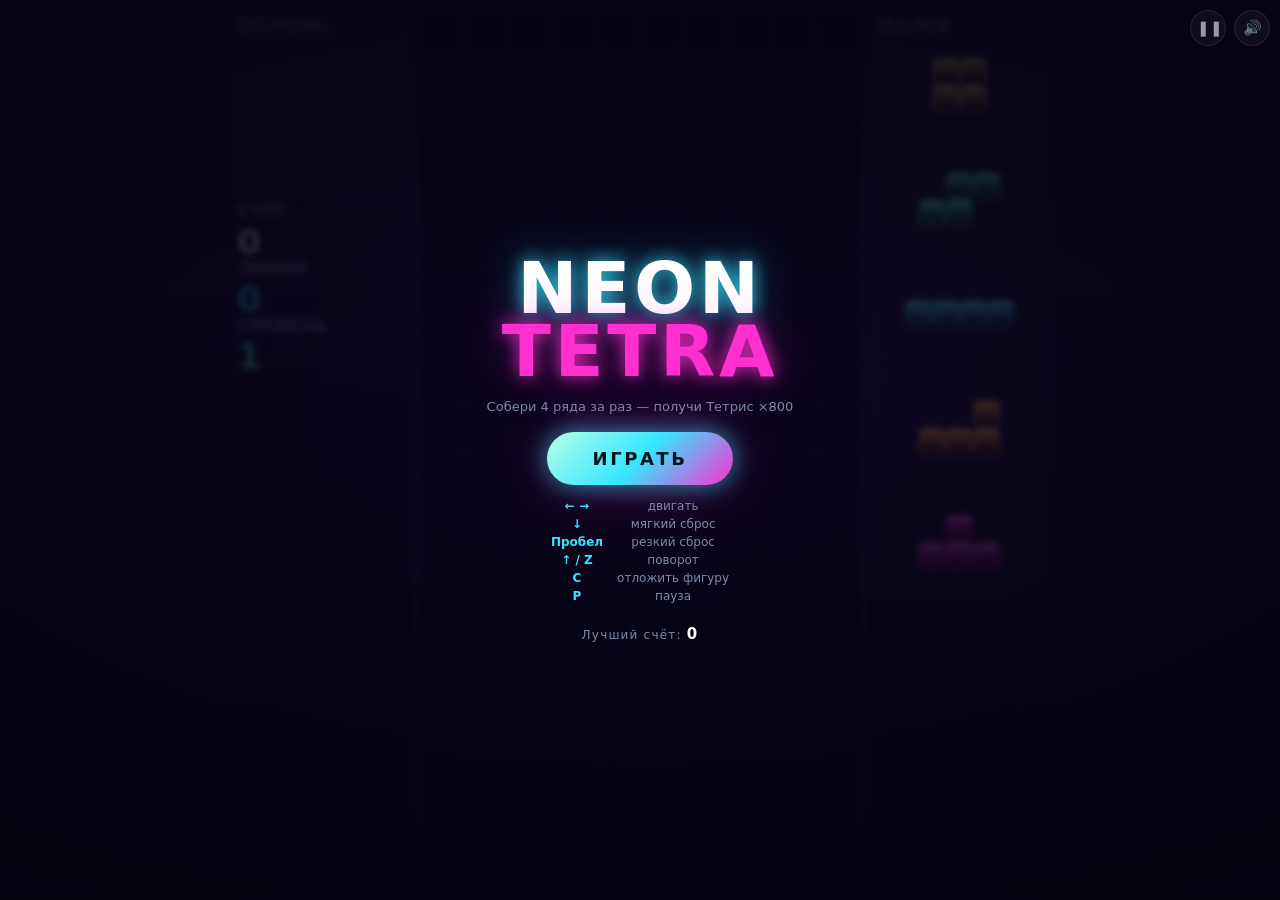
<file: neon-tetra.html>
<!DOCTYPE html>
<html lang="ru">
<head>
<meta charset="utf-8" />
<title>NEON TETRA — неоновый тетрис</title>
<meta name="viewport" content="width=device-width, initial-scale=1, maximum-scale=1, user-scalable=no, viewport-fit=cover" />
<meta name="theme-color" content="#05030f" />
<style>
  :root{
    --bg:#05030f; --cyan:#35e6ff; --magenta:#ff2fd0; --violet:#8a5cff;
    --yellow:#ffe14d; --dim:#7c8aa8; --text:#e9f6ff;
    --pad-t: max(10px, env(safe-area-inset-top));
    --pad-b: max(10px, env(safe-area-inset-bottom));
    --font:"Segoe UI", system-ui, -apple-system, "Helvetica Neue", Arial, sans-serif;
  }
  *{ box-sizing:border-box; -webkit-tap-highlight-color:transparent; }
  html,body{ margin:0; padding:0; width:100%; height:100%; overflow:hidden;
    background:var(--bg); color:var(--text); font-family:var(--font);
    overscroll-behavior:none; touch-action:none; user-select:none; -webkit-user-select:none; }
  #app{ position:fixed; inset:0; display:flex; flex-direction:column;
    background:radial-gradient(120% 70% at 50% 0%, #170a35 0%, #090519 45%, #04020c 100%); }
  #wrap{ position:relative; flex:1; min-height:0; }
  canvas{ position:absolute; inset:0; width:100%; height:100%; display:block; touch-action:none; }

  .screen{ position:absolute; inset:0; z-index:5; display:flex; flex-direction:column;
    align-items:center; justify-content:center; gap:14px; padding:20px; text-align:center;
    background:radial-gradient(90% 60% at 50% 45%, rgba(10,5,32,.78), rgba(5,3,15,.95));
    -webkit-backdrop-filter:blur(3px); backdrop-filter:blur(3px); animation:fade .25s ease-out; }
  @keyframes fade{ from{opacity:0} to{opacity:1} }
  .hidden{ display:none !important; }

  .logo{ display:flex; flex-direction:column; line-height:.88; }
  .logo span{ font-weight:900; letter-spacing:.05em; font-size:clamp(38px,13vw,72px); }
  .logo-1{ color:#fff; text-shadow:0 0 18px rgba(53,230,255,.9),0 0 52px rgba(53,230,255,.4); }
  .logo-2{ color:var(--magenta); text-shadow:0 0 18px rgba(255,47,208,.9),0 0 56px rgba(255,47,208,.4); }
  .tagline{ color:var(--dim); font-size:13px; margin:2px 0 4px; }

  .big-btn{ font-family:var(--font); font-size:18px; font-weight:800; letter-spacing:.14em;
    padding:16px 46px; border-radius:99px; border:none; color:#04121a;
    background:linear-gradient(135deg,#b6ffe9,var(--cyan) 50%,var(--magenta));
    box-shadow:0 0 24px rgba(53,230,255,.6),0 0 60px rgba(255,47,208,.3); transition:transform .12s; }
  .big-btn:active{ transform:scale(.95); }
  .ghost-btn{ font-family:var(--font); font-size:12px; font-weight:700; letter-spacing:.12em;
    padding:9px 22px; border-radius:99px; color:var(--dim); background:transparent;
    border:1px solid rgba(255,255,255,.16); }

  .keys{ display:grid; grid-template-columns:auto auto; gap:4px 14px; font-size:12px; color:var(--dim); }
  .keys b{ color:var(--cyan); font-weight:700; }
  .best-line{ color:var(--dim); font-size:12px; letter-spacing:.1em; margin:8px 0 0; }
  .best-line b{ color:#fff; font-size:15px; }

  .over-title{ font-size:clamp(28px,10vw,48px); font-weight:900; letter-spacing:.1em; color:#fff;
    text-shadow:0 0 20px rgba(255,59,92,.7); }
  .over-score{ font-size:clamp(50px,20vw,96px); font-weight:900; line-height:1; color:#fff;
    text-shadow:0 0 26px rgba(53,230,255,.8),0 0 70px rgba(138,92,255,.45); }
  .over-meta{ display:flex; gap:20px; flex-wrap:wrap; justify-content:center; }
  .over-meta div{ font-size:14px; color:#fff; }
  .over-meta .label{ display:block; font-size:10px; letter-spacing:.18em; color:var(--dim); margin-bottom:2px; }
  .record{ font-weight:900; letter-spacing:.16em; font-size:13px; color:#2b1600;
    background:linear-gradient(90deg,#ffe14d,#ff9f1c); padding:6px 16px; border-radius:99px;
    box-shadow:0 0 24px rgba(255,200,60,.6); animation:pop .5s cubic-bezier(.2,1.6,.4,1); }
  @keyframes pop{ from{transform:scale(.4);opacity:0} to{transform:scale(1);opacity:1} }

  /* сенсорные кнопки */
  #pad{ display:none; z-index:4; padding:6px 8px var(--pad-b); gap:8px; }
  #pad.on{ display:grid; grid-template-columns:repeat(5,1fr); }
  .pb{ font-family:var(--font); font-size:19px; font-weight:800; color:#dff6ff; height:56px;
    border-radius:14px; border:1px solid rgba(255,255,255,.14); background:rgba(255,255,255,.07); }
  .pb:active{ background:rgba(53,230,255,.28); transform:scale(.96); }
  .pb.wide{ font-size:13px; letter-spacing:.08em; }

  #top{ position:absolute; z-index:6; top:var(--pad-t); right:10px; display:flex; gap:8px; }
  .mini{ width:36px; height:36px; border-radius:50%; font-size:15px; color:#fff; opacity:.6;
    background:rgba(255,255,255,.07); border:1px solid rgba(255,255,255,.14); }
  .mini.off{ opacity:.28; filter:grayscale(1); }
  .mini:active{ transform:scale(.9); }
</style>
</head>
<body>
<div id="app">
  <div id="wrap">
    <canvas id="cv"></canvas>

    <div id="top">
      <button id="pause" class="mini" type="button" title="Пауза">❚❚</button>
      <button id="sound" class="mini" type="button" title="Звук">🔊</button>
    </div>

    <div id="menu" class="screen">
      <div class="logo"><span class="logo-1">NEON</span><span class="logo-2">TETRA</span></div>
      <p class="tagline">Собери 4 ряда за раз — получи Тетрис ×800</p>
      <button id="play" class="big-btn" type="button">ИГРАТЬ</button>
      <div class="keys">
        <b>← →</b><span>двигать</span>
        <b>↓</b><span>мягкий сброс</span>
        <b>Пробел</b><span>резкий сброс</span>
        <b>↑ / Z</b><span>поворот</span>
        <b>C</b><span>отложить фигуру</span>
        <b>P</b><span>пауза</span>
      </div>
      <p class="best-line">Лучший счёт: <b id="best-menu">0</b></p>
    </div>

    <div id="over" class="screen hidden">
      <div id="record" class="record hidden">НОВЫЙ РЕКОРД</div>
      <div class="over-title">КОНЕЦ</div>
      <div class="over-score"><span id="final">0</span></div>
      <div class="over-meta">
        <div><span class="label">ЛУЧШИЙ</span><b id="best-over">0</b></div>
        <div><span class="label">ЛИНИИ</span><b id="lines">0</b></div>
        <div><span class="label">УРОВЕНЬ</span><b id="lvl">1</b></div>
        <div><span class="label">ТЕТРИСЫ</span><b id="tetris">0</b></div>
      </div>
      <button id="retry" class="big-btn" type="button">ЕЩЁ РАЗ</button>
      <button id="home" class="ghost-btn" type="button">В МЕНЮ</button>
    </div>

    <div id="pauseScreen" class="screen hidden">
      <div class="over-title">ПАУЗА</div>
      <p class="tagline">Тапни, чтобы продолжить</p>
      <button id="resume" class="big-btn" type="button">ПРОДОЛЖИТЬ</button>
    </div>
  </div>

  <div id="pad">
    <button class="pb" data-act="left"  type="button">◀</button>
    <button class="pb" data-act="rot"   type="button">↻</button>
    <button class="pb" data-act="down"  type="button">▼</button>
    <button class="pb" data-act="drop"  type="button">⤓</button>
    <button class="pb" data-act="right" type="button">▶</button>
    <button class="pb wide" data-act="ccw"  type="button">↺</button>
    <button class="pb wide" data-act="hold" type="button">ОТЛОЖИТЬ</button>
  </div>
</div>

<script>
/* ============================================================
   NEON TETRA — всё в одном файле, без зависимостей и сборки.
   Работает и по file://, и в песочнице: ни одного внешнего запроса.
   ============================================================ */
(function () {
'use strict';

/* localStorage на file:// может бросать исключение — оборачиваем */
var store = {
  get: function (k, d) { try { var v = localStorage.getItem(k); return v === null ? d : v; } catch (e) { return d; } },
  set: function (k, v) { try { localStorage.setItem(k, String(v)); } catch (e) {} }
};

var $ = function (id) { return document.getElementById(id); };
var cv = $('cv');
var ctx = cv.getContext('2d');

/* ---------------------------------------------------------- фигуры */
var COLORS = ['#35e6ff', '#4d7cff', '#ff9f1c', '#ffe14d', '#4dffb0', '#ff2fd0', '#ff3b5c'];
var DEF = {
  I: [[0,0,0,0],[1,1,1,1],[0,0,0,0],[0,0,0,0]],
  J: [[1,0,0],[1,1,1],[0,0,0]],
  L: [[0,0,1],[1,1,1],[0,0,0]],
  O: [[1,1],[1,1]],
  S: [[0,1,1],[1,1,0],[0,0,0]],
  T: [[0,1,0],[1,1,1],[0,0,0]],
  Z: [[1,1,0],[0,1,1],[0,0,0]]
};
var TYPES = ['I','J','L','O','S','T','Z'];
var COLOR_OF = { I:0, J:1, L:2, O:3, S:4, T:5, Z:6 };

function rotCW(m) {
  var n = m.length, r = [], y, x;
  for (y = 0; y < n; y++) { r.push([]); for (x = 0; x < n; x++) r[y].push(m[n - 1 - x][y]); }
  return r;
}
/* для каждой фигуры — 4 поворота, каждый списком клеток [x,y] */
var SHAPES = {};
(function () {
  for (var i = 0; i < TYPES.length; i++) {
    var t = TYPES[i], m = DEF[t], states = [];
    for (var r = 0; r < 4; r++) {
      var cells = [], y, x;
      for (y = 0; y < m.length; y++) for (x = 0; x < m.length; x++) if (m[y][x]) cells.push([x, y]);
      states.push(cells);
      m = rotCW(m);
    }
    SHAPES[t] = states;
  }
})();

/* таблицы «отскоков от стенок» (SRS); ось Y на экране направлена вниз,
   поэтому смещения по y инвертированы относительно стандарта */
var KICK = {
  JLSTZ: {
    '01': [[0,0],[-1,0],[-1,-1],[0,2],[-1,2]],
    '10': [[0,0],[1,0],[1,1],[0,-2],[1,-2]],
    '12': [[0,0],[1,0],[1,1],[0,-2],[1,-2]],
    '21': [[0,0],[-1,0],[-1,-1],[0,2],[-1,2]],
    '23': [[0,0],[1,0],[1,-1],[0,2],[1,2]],
    '32': [[0,0],[-1,0],[-1,1],[0,-2],[-1,-2]],
    '30': [[0,0],[-1,0],[-1,1],[0,-2],[-1,-2]],
    '03': [[0,0],[1,0],[1,-1],[0,2],[1,2]]
  },
  I: {
    '01': [[0,0],[-2,0],[1,0],[-2,1],[1,-2]],
    '10': [[0,0],[2,0],[-1,0],[2,-1],[-1,2]],
    '12': [[0,0],[-1,0],[2,0],[-1,-2],[2,1]],
    '21': [[0,0],[1,0],[-2,0],[1,2],[-2,-1]],
    '23': [[0,0],[2,0],[-1,0],[2,-1],[-1,2]],
    '32': [[0,0],[-2,0],[1,0],[-2,1],[1,-2]],
    '30': [[0,0],[1,0],[-2,0],[1,2],[-2,-1]],
    '03': [[0,0],[-1,0],[2,0],[-1,-2],[2,1]]
  }
};

/* ---------------------------------------------------------- звук */
var SFX = {
  ctx: null, on: store.get('tetra.sound', '1') !== '0', master: null, noise: null,
  init: function () {
    if (this.ctx) { if (this.ctx.state === 'suspended') this.ctx.resume(); return; }
    var AC = window.AudioContext || window.webkitAudioContext;
    if (!AC) return;
    this.ctx = new AC();
    this.master = this.ctx.createGain();
    this.master.gain.value = this.on ? 0.7 : 0;
    this.master.connect(this.ctx.destination);
    var len = Math.floor(this.ctx.sampleRate * 0.5);
    var buf = this.ctx.createBuffer(1, len, this.ctx.sampleRate);
    var d = buf.getChannelData(0);
    for (var i = 0; i < len; i++) d[i] = Math.random() * 2 - 1;
    this.noise = buf;
  },
  set: function (on) {
    this.on = on; store.set('tetra.sound', on ? '1' : '0');
    if (this.master) this.master.gain.setTargetAtTime(on ? 0.7 : 0, this.ctx.currentTime, 0.05);
  },
  tone: function (type, f0, f1, dur, vol) {
    if (!this.ctx || !this.on) return;
    var t = this.ctx.currentTime, o = this.ctx.createOscillator(), g = this.ctx.createGain();
    o.type = type; o.frequency.setValueAtTime(f0, t);
    if (f1 !== f0) o.frequency.exponentialRampToValueAtTime(Math.max(f1, 1), t + dur);
    g.gain.setValueAtTime(0.0001, t);
    g.gain.exponentialRampToValueAtTime(vol, t + 0.006);
    g.gain.exponentialRampToValueAtTime(0.0001, t + dur);
    o.connect(g); g.connect(this.master);
    o.start(t); o.stop(t + dur + 0.05);
  },
  hit: function (dur, vol, freq) {
    if (!this.ctx || !this.on) return;
    var t = this.ctx.currentTime, s = this.ctx.createBufferSource(), f = this.ctx.createBiquadFilter(), g = this.ctx.createGain();
    s.buffer = this.noise; s.playbackRate.value = 1.4;
    f.type = 'lowpass'; f.frequency.value = freq || 1600;
    g.gain.setValueAtTime(vol, t); g.gain.exponentialRampToValueAtTime(0.0001, t + dur);
    s.connect(f); f.connect(g); g.connect(this.master);
    s.start(t); s.stop(t + dur + 0.02);
  },
  move:   function () { this.tone('square', 320, 380, 0.04, 0.05); },
  rotate: function () { this.tone('triangle', 520, 760, 0.07, 0.10); },
  lock:   function () { this.tone('sine', 180, 90, 0.12, 0.18); this.hit(0.08, 0.10, 900); },
  hold:   function () { this.tone('triangle', 700, 520, 0.09, 0.10); },
  hard:   function () { this.tone('sawtooth', 300, 60, 0.16, 0.16); this.hit(0.14, 0.20, 1200); },
  clear:  function (n) {
    var base = 440 * Math.pow(2, Math.min(n, 4) / 6);
    for (var i = 0; i < n + 2; i++) {
      (function (self, k) {
        setTimeout(function () { self.tone('triangle', base * Math.pow(1.26, k), base * Math.pow(1.26, k) * 1.5, 0.14, 0.14); }, k * 45);
      })(this, i);
    }
    this.hit(0.3, 0.18, 2600);
  },
  level:  function () { for (var i = 0; i < 4; i++) { (function (self, k) { setTimeout(function () { self.tone('square', 440 * Math.pow(1.335, k), 440 * Math.pow(1.335, k), 0.12, 0.12); }, k * 70); })(this, i); } },
  over:   function () { for (var i = 0; i < 5; i++) { (function (self, k) { setTimeout(function () { self.tone('sawtooth', 520 / Math.pow(1.22, k), 400 / Math.pow(1.22, k), 0.3, 0.14); }, k * 140); })(this, i); } }
};

function buzz(ms) { if (navigator.vibrate) { try { navigator.vibrate(ms); } catch (e) {} } }

/* ---------------------------------------------------------- игра */
var COLS = 10, ROWS = 20;
var G = {
  state: 'menu',           // menu | play | pause | over
  grid: [], next: [], bag: [],
  cur: null, hold: null, holdUsed: false,
  score: 0, lines: 0, level: 1, combo: 0, tetrises: 0,
  best: Number(store.get('tetra.best', 0)),
  drop: 0, interval: 1000,
  lockT: 0, lockResets: 0, soft: false,
  t: 0, shake: 0, flashRows: [], parts: [], texts: [],
  cell: 20, bx: 0, by: 0, bw: 0, bh: 0,
  narrow: false, stripY: 0, barY: 0
};

function newGrid() {
  var g = [], y, x;
  for (y = 0; y < ROWS; y++) { g.push([]); for (x = 0; x < COLS; x++) g[y].push(-1); }
  return g;
}
function refillBag() {
  var b = TYPES.slice(), i, j, tmp;
  for (i = b.length - 1; i > 0; i--) { j = (Math.random() * (i + 1)) | 0; tmp = b[i]; b[i] = b[j]; b[j] = tmp; }
  G.bag = G.bag.concat(b);
}
function nextType() { while (G.bag.length < 8) refillBag(); return G.bag.shift(); }

function makePiece(type) {
  var x = type === 'O' ? 4 : type === 'I' ? 3 : 3;
  return { type: type, rot: 0, x: x, y: type === 'I' ? -1 : 0 };
}
function collides(type, rot, px, py) {
  var cells = SHAPES[type][rot], i, x, y;
  for (i = 0; i < cells.length; i++) {
    x = px + cells[i][0]; y = py + cells[i][1];
    if (x < 0 || x >= COLS || y >= ROWS) return true;
    if (y >= 0 && G.grid[y][x] !== -1) return true;
  }
  return false;
}

function reset() {
  G.grid = newGrid(); G.bag = []; G.next = [];
  for (var i = 0; i < 5; i++) G.next.push(nextType());
  G.cur = null; G.hold = null; G.holdUsed = false;
  G.score = 0; G.lines = 0; G.level = 1; G.combo = 0; G.tetrises = 0;
  G.drop = 0; G.interval = 1000; G.lockT = 0; G.lockResets = 0; G.soft = false;
  G.flashRows = []; G.parts = []; G.texts = []; G.shake = 0;
  spawn();
}
function spawn() {
  G.cur = makePiece(G.next.shift());
  G.next.push(nextType());
  G.drop = 0; G.lockT = 0; G.lockResets = 0; G.holdUsed = false;
  if (collides(G.cur.type, G.cur.rot, G.cur.x, G.cur.y)) gameOver();
}
function dropInterval(level) {
  var v = Math.pow(0.8 - (level - 1) * 0.007, level - 1) * 1000;
  return Math.max(55, v);
}

function move(dx) {
  if (!G.cur || G.state !== 'play') return false;
  if (!collides(G.cur.type, G.cur.rot, G.cur.x + dx, G.cur.y)) {
    G.cur.x += dx; touchLock(); SFX.move(); return true;
  }
  return false;
}
function stepDown(soft) {
  if (!G.cur || G.state !== 'play') return false;
  if (!collides(G.cur.type, G.cur.rot, G.cur.x, G.cur.y + 1)) {
    G.cur.y++;
    if (soft) G.score += 1;
    G.drop = 0;
    if (soft) G.lockT = 0;
    return true;
  }
  return false;
}
function rotate(dir) {
  if (!G.cur || G.state !== 'play') return false;
  var from = G.cur.rot, to = (from + (dir > 0 ? 1 : 3)) % 4;
  if (G.cur.type === 'O') return false;
  var table = KICK[G.cur.type === 'I' ? 'I' : 'JLSTZ']['' + from + to] || [[0, 0]];
  for (var i = 0; i < table.length; i++) {
    var nx = G.cur.x + table[i][0], ny = G.cur.y + table[i][1];
    if (!collides(G.cur.type, to, nx, ny)) {
      G.cur.rot = to; G.cur.x = nx; G.cur.y = ny;
      touchLock(); SFX.rotate(); buzz(8); return true;
    }
  }
  return false;
}
function touchLock() {
  if (G.lockT > 0 && G.lockResets < 15) { G.lockT = 0; G.lockResets++; }
}
function hardDrop() {
  if (!G.cur || G.state !== 'play') return;
  var n = 0;
  while (!collides(G.cur.type, G.cur.rot, G.cur.x, G.cur.y + 1)) { G.cur.y++; n++; }
  G.score += n * 2;
  if (n > 0) { addTrail(n); }
  SFX.hard(); buzz(18);
  lock();
}
function holdPiece() {
  if (!G.cur || G.state !== 'play' || G.holdUsed) return;
  var cur = G.cur.type;
  if (G.hold === null) { G.hold = cur; G.cur = null; spawn(); }
  else { var h = G.hold; G.hold = cur; G.cur = makePiece(h); }
  G.holdUsed = true; G.drop = 0; G.lockT = 0; G.lockResets = 0;
  SFX.hold();
  if (collides(G.cur.type, G.cur.rot, G.cur.x, G.cur.y)) gameOver();
}
function addTrail(n) {
  var cells = SHAPES[G.cur.type][G.cur.rot];
  for (var i = 0; i < cells.length; i++) {
    var x = (G.cur.x + cells[i][0]) * G.cell + G.bx;
    for (var k = 0; k < Math.min(n, 6); k++) {
      spark(x + G.cell / 2, (G.cur.y + cells[i][1] - k) * G.cell + G.by + G.cell / 2, COLORS[COLOR_OF[G.cur.type]]);
    }
  }
}
function lock() {
  var cells = SHAPES[G.cur.type][G.cur.rot], i, x, y, c = COLOR_OF[G.cur.type];
  var top = ROWS;
  for (i = 0; i < cells.length; i++) {
    x = G.cur.x + cells[i][0]; y = G.cur.y + cells[i][1];
    if (y < 0) { gameOver(); return; }
    G.grid[y][x] = c;
    if (y < top) top = y;
    spark((x + 0.5) * G.cell + G.bx, (y + 0.5) * G.cell + G.by, COLORS[c]);
  }
  G.shake = Math.max(G.shake, 0.16);
  SFX.lock();
  clearLines();
  G.cur = null;
  spawn();
}
function clearLines() {
  var full = [], y, x, ok;
  for (y = 0; y < ROWS; y++) {
    ok = true;
    for (x = 0; x < COLS; x++) if (G.grid[y][x] === -1) { ok = false; break; }
    if (ok) full.push(y);
  }
  if (!full.length) { G.combo = -1; return; }

  var names = ['', 'ОДИН', 'ДВА', 'ТРИ', 'ТЕТРИС!'];
  var pts = [0, 100, 300, 500, 800][full.length] * G.level;
  G.combo++;
  if (G.combo > 0) pts += 50 * G.combo * G.level;
  G.score += pts;
  G.lines += full.length;
  if (full.length === 4) G.tetrises++;

  for (var i = 0; i < full.length; i++) {
    G.flashRows.push({ y: full[i], t: 0 });
    for (x = 0; x < COLS; x++) {
      for (var p = 0; p < 3; p++) {
        spark((x + 0.5) * G.cell + G.bx, (full[i] + 0.5) * G.cell + G.by, COLORS[G.grid[full[i]][x]] || '#fff');
      }
    }
    G.grid.splice(full[i], 1);
    G.grid.unshift(newRow());
    // ряды выше сдвинулись вниз на 1, но в списке полных остались только
    // ряды ниже текущего — их индексы не меняются, поэтому править нечего
  }

  var label = names[Math.min(full.length, 4)];
  G.texts.push({
    x: G.bx + G.bw / 2, y: G.by + G.bh * 0.42, str: label,
    size: Math.max(16, G.cell * 1.15), life: 0, ttl: 1.0,
    color: full.length === 4 ? '#ffe14d' : '#35e6ff'
  });
  if (G.combo > 0) {
    G.texts.push({ x: G.bx + G.bw / 2, y: G.by + G.bh * 0.42 + G.cell * 1.4, str: 'КОМБО ×' + (G.combo + 1),
      size: Math.max(11, G.cell * 0.62), life: 0, ttl: 1.0, color: '#ff2fd0' });
  }

  G.shake = Math.max(G.shake, full.length === 4 ? 0.75 : 0.3);
  SFX.clear(full.length);
  buzz(full.length === 4 ? [30, 40, 60] : 20);

  var newLevel = Math.floor(G.lines / 10) + 1;
  if (newLevel > G.level) {
    G.level = newLevel;
    G.interval = dropInterval(G.level);
    G.texts.push({ x: G.bx + G.bw / 2, y: G.by + G.bh * 0.3, str: 'УРОВЕНЬ ' + G.level,
      size: Math.max(13, G.cell * 0.8), life: 0, ttl: 1.2, color: '#4dffb0' });
    SFX.level();
  }
}
function newRow() { var r = [], x; for (x = 0; x < COLS; x++) r.push(-1); return r; }

function spark(x, y, color) {
  if (G.parts.length > 420) return;
  var a = Math.random() * Math.PI * 2, sp = 40 + Math.random() * 260;
  G.parts.push({ x: x, y: y, vx: Math.cos(a) * sp, vy: Math.sin(a) * sp - 60, life: 0, ttl: 0.35 + Math.random() * 0.5, color: color, size: 1.5 + Math.random() * 2.5 });
}

function gameOver() {
  if (G.state === 'over') return;
  G.state = 'over';
  SFX.over();
  G.shake = 1;
  for (var y = 0; y < ROWS; y++) for (var x = 0; x < COLS; x++) {
    if (G.grid[y][x] !== -1 && Math.random() < 0.35) {
      spark((x + 0.5) * G.cell + G.bx, (y + 0.5) * G.cell + G.by, COLORS[G.grid[y][x]]);
    }
  }
  var rec = G.score > G.best;
  if (rec) { G.best = G.score; store.set('tetra.best', G.best); }
  setTimeout(function () {
    $('final').textContent = fmt(G.score);
    $('best-over').textContent = fmt(G.best);
    $('lines').textContent = G.lines;
    $('lvl').textContent = G.level;
    $('tetris').textContent = G.tetrises;
    $('record').classList.toggle('hidden', !rec);
    $('over').classList.remove('hidden');
    $('best-menu').textContent = fmt(G.best);
  }, 700);
}

/* ---------------------------------------------------------- раскладка */
var W = 0, H = 0, DPR = 1;
function layout() {
  var wrap = $('wrap');
  W = Math.max(200, wrap.clientWidth || window.innerWidth);
  H = Math.max(240, wrap.clientHeight || window.innerHeight);
  DPR = Math.min(window.devicePixelRatio || 1, 2.5);
  cv.width = Math.round(W * DPR); cv.height = Math.round(H * DPR);
  cv.style.width = W + 'px'; cv.style.height = H + 'px';
  ctx.setTransform(DPR, 0, 0, DPR, 0, 0);

  var pad = 8, gap = 8;
  // узкий экран (телефон): панели — полоса сверху и строка снизу,
  // широкий: панели слева и справа от стакана
  G.narrow = W < 560;
  var cell;
  if (G.narrow) cell = Math.min((H - pad * 2 - gap * 2) / (ROWS + 4.0), (W - pad * 2) / COLS);
  else cell = Math.min((H - pad * 2) / ROWS, (W - pad * 4) / (COLS + 9));

  G.cell = Math.max(9, Math.floor(cell));
  G.bw = G.cell * COLS; G.bh = G.cell * ROWS;
  G.bx = Math.round((W - G.bw) / 2);

  if (G.narrow) {
    var stripH = G.cell * 2.6, barH = G.cell * 1.5;
    var total = stripH + gap + G.bh + gap + barH;
    var top = Math.round((H - total) / 2);
    G.stripY = top;
    G.by = top + stripH + gap;
    G.barY = G.by + G.bh + gap;
  } else {
    G.by = Math.round((H - G.bh) / 2);
    G.stripY = G.by; G.barY = G.by + G.bh;
  }
}
window.addEventListener('resize', layout);
window.addEventListener('orientationchange', function () { setTimeout(layout, 200); });

/* ---------------------------------------------------------- отрисовка */
function roundRect(x, y, w, h, r) {
  ctx.beginPath();
  ctx.moveTo(x + r, y);
  ctx.arcTo(x + w, y, x + w, y + h, r);
  ctx.arcTo(x + w, y + h, x, y + h, r);
  ctx.arcTo(x, y + h, x, y, r);
  ctx.arcTo(x, y, x + w, y, r);
  ctx.closePath();
}
function block(x, y, s, color, alpha) {
  ctx.globalAlpha = alpha === undefined ? 1 : alpha;
  var g = ctx.createLinearGradient(x, y, x, y + s);
  g.addColorStop(0, '#ffffff');
  g.addColorStop(0.22, color);
  g.addColorStop(1, 'rgba(10,5,30,0.92)');
  ctx.fillStyle = g;
  roundRect(x + 1, y + 1, s - 2, s - 2, Math.max(2, s * 0.16));
  ctx.fill();
  ctx.strokeStyle = color;
  ctx.lineWidth = Math.max(1, s * 0.055);
  ctx.stroke();
  ctx.globalAlpha = 1;
}
function ghostBlock(x, y, s, color) {
  ctx.globalAlpha = 0.30;
  ctx.strokeStyle = color;
  ctx.lineWidth = Math.max(1, s * 0.07);
  roundRect(x + 2, y + 2, s - 4, s - 4, Math.max(2, s * 0.16));
  ctx.stroke();
  ctx.globalAlpha = 1;
}
function glowRect(x, y, w, h, color, a) {
  ctx.save();
  ctx.globalCompositeOperation = 'lighter';
  ctx.globalAlpha = a;
  ctx.fillStyle = color;
  ctx.fillRect(x, y, w, h);
  ctx.restore();
}

function draw() {
  var c = G.cell, i, x, y;
  ctx.setTransform(DPR, 0, 0, DPR, 0, 0);
  ctx.clearRect(0, 0, W, H);

  // фон
  var bg = ctx.createLinearGradient(0, 0, 0, H);
  bg.addColorStop(0, '#170a35'); bg.addColorStop(0.5, '#090519'); bg.addColorStop(1, '#04020c');
  ctx.fillStyle = bg; ctx.fillRect(0, 0, W, H);

  ctx.save();
  if (G.shake > 0) {
    var m = G.shake * G.shake * 16;
    ctx.translate((Math.random() - 0.5) * m, (Math.random() - 0.5) * m);
  }

  /* ---- поле ---- */
  ctx.fillStyle = 'rgba(8,4,22,0.85)';
  roundRect(G.bx - 4, G.by - 4, G.bw + 8, G.bh + 8, 8);
  ctx.fill();
  ctx.strokeStyle = 'rgba(120,90,220,0.45)';
  ctx.lineWidth = 2;
  ctx.stroke();

  ctx.save();
  ctx.beginPath(); ctx.rect(G.bx, G.by, G.bw, G.bh); ctx.clip();
  ctx.strokeStyle = 'rgba(120,90,220,0.13)';
  ctx.lineWidth = 1;
  ctx.beginPath();
  for (x = 1; x < COLS; x++) { ctx.moveTo(G.bx + x * c, G.by); ctx.lineTo(G.bx + x * c, G.by + G.bh); }
  for (y = 1; y < ROWS; y++) { ctx.moveTo(G.bx, G.by + y * c); ctx.lineTo(G.bx + G.bw, G.by + y * c); }
  ctx.stroke();

  // лежащие блоки
  for (y = 0; y < ROWS; y++) for (x = 0; x < COLS; x++) {
    if (G.grid[y][x] !== -1) block(G.bx + x * c, G.by + y * c, c, COLORS[G.grid[y][x]]);
  }

  // призрак и активная фигура
  if (G.cur && G.state === 'play') {
    var gy = G.cur.y;
    while (!collides(G.cur.type, G.cur.rot, G.cur.x, gy + 1)) gy++;
    var cells = SHAPES[G.cur.type][G.cur.rot];
    for (i = 0; i < cells.length; i++) {
      var gx = G.bx + (G.cur.x + cells[i][0]) * c;
      var yy = G.by + (gy + cells[i][1]) * c;
      if (gy + cells[i][1] >= 0 && gy !== G.cur.y) ghostBlock(gx, yy, c, COLORS[COLOR_OF[G.cur.type]]);
    }
    for (i = 0; i < cells.length; i++) {
      var px = G.bx + (G.cur.x + cells[i][0]) * c;
      var py = G.by + (G.cur.y + cells[i][1]) * c;
      if (G.cur.y + cells[i][1] >= 0) {
        block(px, py, c, COLORS[COLOR_OF[G.cur.type]]);
        glowRect(px + 2, py + 2, c - 4, c - 4, COLORS[COLOR_OF[G.cur.type]], 0.16);
      }
    }
  }

  // вспышки линий
  for (i = 0; i < G.flashRows.length; i++) {
    var f = G.flashRows[i], k = f.t / 0.32;
    glowRect(G.bx, G.by + f.y * c, G.bw, c, '#ffffff', (1 - k) * 0.85);
  }
  ctx.restore();

  /* ---- панели ---- */
  if (G.narrow) { drawStrip(); drawBar(); } else { drawSides(); }

  /* ---- частицы ---- */
  ctx.save();
  ctx.globalCompositeOperation = 'lighter';
  for (i = 0; i < G.parts.length; i++) {
    var p = G.parts[i], a = 1 - p.life / p.ttl;
    ctx.globalAlpha = a;
    ctx.strokeStyle = p.color;
    ctx.lineWidth = p.size * a;
    ctx.lineCap = 'round';
    ctx.beginPath();
    ctx.moveTo(p.x, p.y);
    ctx.lineTo(p.x - p.vx * 0.012, p.y - p.vy * 0.012);
    ctx.stroke();
  }
  ctx.restore();

  /* ---- текст ---- */
  for (i = 0; i < G.texts.length; i++) {
    var t = G.texts[i], kk = t.life / t.ttl;
    ctx.globalAlpha = kk < 0.12 ? kk / 0.12 : 1 - (kk - 0.12) / 0.88;
    ctx.font = '800 ' + t.size + 'px "Segoe UI", system-ui, sans-serif';
    ctx.textAlign = 'center'; ctx.textBaseline = 'middle';
    ctx.shadowColor = t.color; ctx.shadowBlur = 16;
    ctx.fillStyle = '#fff';
    ctx.fillText(t.str, t.x, t.y - kk * c * 1.6);
    ctx.shadowBlur = 0;
  }
  ctx.globalAlpha = 1;
  ctx.restore();
}

function drawPanel(x, y, w, title, type, mode, h) {
  var c = G.cell;
  if (h === undefined) h = mode === 1 ? c * 4.2 : 30 + 5 * c * 2.6 + 8;
  ctx.fillStyle = 'rgba(255,255,255,0.04)';
  roundRect(x, y, w, h, 8);
  ctx.fill();
  ctx.strokeStyle = 'rgba(120,90,220,0.3)'; ctx.lineWidth = 1; ctx.stroke();
  ctx.fillStyle = '#7c8aa8';
  ctx.font = '700 ' + Math.max(8, c * 0.44) + 'px "Segoe UI", system-ui, sans-serif';
  ctx.textAlign = 'left'; ctx.textBaseline = 'top';
  ctx.fillText(title, x + 7, y + 7);
  if (mode === 1 && type) drawMini(type, x + w / 2, y + 30 + c * 1.1, c * 0.72, G.holdUsed ? 0.35 : 1);
}

function drawMini(type, cx, cy, s, alpha) {
  var cells = SHAPES[type][0], i, minX = 9, maxX = -9, minY = 9, maxY = -9;
  for (i = 0; i < cells.length; i++) {
    minX = Math.min(minX, cells[i][0]); maxX = Math.max(maxX, cells[i][0]);
    minY = Math.min(minY, cells[i][1]); maxY = Math.max(maxY, cells[i][1]);
  }
  var w = (maxX - minX + 1) * s, h = (maxY - minY + 1) * s;
  var ox = cx - w / 2 - minX * s, oy = cy - h / 2 - minY * s;
  ctx.globalAlpha = alpha;
  for (i = 0; i < cells.length; i++) block(ox + cells[i][0] * s, oy + cells[i][1] * s, s, COLORS[COLOR_OF[type]]);
  ctx.globalAlpha = 1;
}

var F = function (size, weight) { return (weight || '800') + ' ' + Math.max(6, size) + 'px "Segoe UI", system-ui, sans-serif'; };
function box(x, y, w, h) {
  ctx.fillStyle = 'rgba(255,255,255,0.04)';
  roundRect(x, y, w, h, 8); ctx.fill();
  ctx.strokeStyle = 'rgba(120,90,220,0.3)'; ctx.lineWidth = 1; ctx.stroke();
}
function label(text, x, y, size) {
  ctx.font = F(size, '700');
  ctx.fillStyle = '#7c8aa8';
  ctx.textAlign = 'left'; ctx.textBaseline = 'top';
  ctx.fillText(text, x, y);
}

/* широкий экран: панели по бокам от стакана */
function drawSides() {
  var c = G.cell, lw = c * 4.2 - 6;
  drawPanel(G.bx - 4 - c * 4.2, G.by, lw, 'ОТЛОЖ.', G.hold === null ? null : G.hold, 1);
  var nh = 26 + c * 1.1 + 4 * c * 2.6 + c * 1.1 + 8;
  drawPanel(G.bx + G.bw + 10, G.by, lw, 'ДАЛЕЕ', null, 0, nh);
  for (var i = 0; i < Math.min(5, G.next.length); i++) {
    drawMini(G.next[i], G.bx + G.bw + 10 + lw / 2, G.by + 26 + c * 1.1 + i * c * 2.6, c * 0.62, i === 0 ? 1 : 0.62);
  }
  drawStats(G.bx - 4 - c * 4.2, G.by + c * 4.4, lw);
}

/* узкий экран: полоса «отложить | далее» над стаканом */
function drawStrip() {
  var c = G.cell, h = c * 2.6, y = G.stripY, hw = c * 2.6;
  box(G.bx, y, hw, h);
  label('ОТЛОЖ.', G.bx + 6, y + 5, c * 0.4);
  if (G.hold !== null) drawMini(G.hold, G.bx + hw / 2, y + h / 2 + c * 0.3, c * 0.5, G.holdUsed ? 0.3 : 1);

  var nw = c * 2.15, n = Math.min(3, G.next.length), x0 = G.bx + G.bw - n * nw;
  box(x0, y, n * nw, h);
  label('ДАЛЕЕ', x0 + 6, y + 5, c * 0.4);
  for (var i = 0; i < n; i++) {
    drawMini(G.next[i], x0 + i * nw + nw / 2, y + h / 2 + c * 0.3, c * (i === 0 ? 0.56 : 0.42), i === 0 ? 1 : 0.5);
  }
}

/* узкий экран: строка со счётом под стаканом */
function drawBar() {
  var c = G.cell, y = G.barY, h = c * 1.5;
  box(G.bx, y, G.bw, h);
  ctx.textBaseline = 'middle';
  var small = Math.max(7, c * 0.36), big = Math.max(11, c * 0.66);

  ctx.textAlign = 'left';
  ctx.font = F(small, '700'); ctx.fillStyle = '#7c8aa8'; ctx.fillText('СЧЁТ', G.bx + 9, y + h * 0.28);
  ctx.font = F(big); ctx.fillStyle = '#fff'; ctx.fillText(fmt(G.score), G.bx + 9, y + h * 0.72);

  ctx.textAlign = 'center';
  ctx.font = F(small, '700'); ctx.fillStyle = '#7c8aa8'; ctx.fillText('ЛИНИИ', G.bx + G.bw / 2, y + h * 0.28);
  ctx.font = F(big); ctx.fillStyle = '#35e6ff'; ctx.fillText(String(G.lines), G.bx + G.bw / 2, y + h * 0.72);

  ctx.textAlign = 'right';
  ctx.font = F(small, '700'); ctx.fillStyle = '#7c8aa8';
  ctx.fillText(G.combo > 0 ? 'КОМБО ' + G.combo : 'УРОВЕНЬ', G.bx + G.bw - 9, y + h * 0.28);
  ctx.font = F(big); ctx.fillStyle = G.combo > 0 ? '#ff2fd0' : '#4dffb0';
  ctx.fillText(String(G.combo > 0 ? G.combo : G.level), G.bx + G.bw - 9, y + h * 0.72);
}

function drawStats(x, y, w) {
  var c = G.cell, rows = [['СЧЁТ', fmt(G.score), '#fff'], ['ЛИНИИ', G.lines, '#35e6ff'], ['УРОВЕНЬ', G.level, '#4dffb0']];
  var fs = Math.max(9, c * 0.52);
  for (var i = 0; i < rows.length; i++) {
    var yy = y + i * (fs * 2.5);
    ctx.font = '700 ' + Math.max(7, c * 0.38) + 'px "Segoe UI", system-ui, sans-serif';
    ctx.textAlign = 'left'; ctx.textBaseline = 'top';
    ctx.fillStyle = '#7c8aa8';
    ctx.fillText(rows[i][0], x + 6, yy);
    ctx.font = '800 ' + fs * 1.5 + 'px "Segoe UI", system-ui, sans-serif';
    ctx.fillStyle = rows[i][2];
    ctx.fillText(String(rows[i][1]), x + 6, yy + fs * 1.05);
  }
  if (G.combo > 0) {
    ctx.font = '800 ' + Math.max(9, c * 0.5) + 'px "Segoe UI", system-ui, sans-serif';
    ctx.fillStyle = '#ff2fd0';
    ctx.fillText('КОМБО ' + G.combo, x + 6, y + 3 * (fs * 2.5) + 4);
  }
}

function fmt(n) { return Math.floor(n).toLocaleString('ru-RU'); }

/* ---------------------------------------------------------- цикл */
function update(dt) {
  G.t += dt;
  // частицы
  for (var i = G.parts.length - 1; i >= 0; i--) {
    var p = G.parts[i];
    p.life += dt;
    if (p.life >= p.ttl) { G.parts.splice(i, 1); continue; }
    p.vy += 620 * dt;
    p.x += p.vx * dt; p.y += p.vy * dt;
  }
  for (i = G.texts.length - 1; i >= 0; i--) {
    G.texts[i].life += dt;
    if (G.texts[i].life >= G.texts[i].ttl) G.texts.splice(i, 1);
  }
  for (i = G.flashRows.length - 1; i >= 0; i--) {
    G.flashRows[i].t += dt;
    if (G.flashRows[i].t > 0.32) G.flashRows.splice(i, 1);
  }
  G.shake = Math.max(0, G.shake - dt * 2.4);

  if (G.state !== 'play' || !G.cur) return;

  var interval = G.soft ? Math.max(28, G.interval / 14) : G.interval;
  G.drop += dt * 1000;
  while (G.drop >= interval) {
    G.drop -= interval;
    if (!stepDown(G.soft)) break;
  }

  // фиксация
  if (collides(G.cur.type, G.cur.rot, G.cur.x, G.cur.y + 1)) {
    G.lockT += dt;
    var limit = G.soft ? 0.08 : 0.5;
    if (G.lockT >= limit) lock();
  } else {
    G.lockT = 0;
  }
}

var last = 0;
function frame(now) {
  if (!last) last = now;
  var dt = Math.min((now - last) / 1000, 0.1);
  last = now;
  if (G.state === 'play') update(dt);
  else { G.t += dt; for (var i = G.parts.length - 1; i >= 0; i--) { var p = G.parts[i]; p.life += dt; p.x += p.vx * dt; p.y += p.vy * dt; p.vy += 620 * dt; if (p.life >= p.ttl) G.parts.splice(i, 1); } G.shake = Math.max(0, G.shake - dt * 2.4); }
  draw();
  requestAnimationFrame(frame);
}

/* ---------------------------------------------------------- ввод */
var held = {};
function press(act) {
  if (G.state !== 'play') return;
  if (act === 'left') move(-1);
  else if (act === 'right') move(1);
  else if (act === 'rot') rotate(1);
  else if (act === 'ccw') rotate(-1);
  else if (act === 'down') { G.soft = true; stepDown(true); }
  else if (act === 'drop') hardDrop();
  else if (act === 'hold') holdPiece();
}
function release(act) { if (act === 'down') G.soft = false; }

document.addEventListener('keydown', function (e) {
  var k = e.key;
  if (k === 'Enter') {
    if (G.state === 'menu') start();
    else if (G.state === 'over') start();
    return;
  }
  if (k === 'p' || k === 'P' || k === 'Escape') { togglePause(); return; }
  if (G.state !== 'play') return;
  if (k === 'ArrowLeft') { if (!held.left) { held.left = 1; press('left'); } e.preventDefault(); }
  else if (k === 'ArrowRight') { if (!held.right) { held.right = 1; press('right'); } e.preventDefault(); }
  else if (k === 'ArrowDown') { if (!held.down) { held.down = 1; press('down'); } e.preventDefault(); }
  else if (k === 'ArrowUp' || k === 'x' || k === 'X' || k === 'ч' || k === 'Ч') { if (!held.rot) { held.rot = 1; press('rot'); } e.preventDefault(); }
  else if (k === 'z' || k === 'Z' || k === 'я' || k === 'Я') { if (!held.ccw) { held.ccw = 1; press('ccw'); } e.preventDefault(); }
  else if (k === 'c' || k === 'C' || k === 'с' || k === 'С' || k === 'Shift') { if (!held.hold) { held.hold = 1; press('hold'); } e.preventDefault(); }
  else if (k === ' ') { if (!held.drop) { held.drop = 1; press('drop'); } e.preventDefault(); }
});
document.addEventListener('keyup', function (e) {
  var k = e.key;
  if (k === 'ArrowLeft') { held.left = 0; }
  else if (k === 'ArrowRight') { held.right = 0; }
  else if (k === 'ArrowDown') { held.down = 0; release('down'); }
  else if (k === 'ArrowUp' || k === 'x' || k === 'X') { held.rot = 0; }
  else if (k === 'z' || k === 'Z') { held.ccw = 0; }
  else if (k === 'c' || k === 'C' || k === 'Shift') { held.hold = 0; }
  else if (k === ' ') { held.drop = 0; }
});

/* повтор при удержании кнопок на экране */
var REPEAT = { left: 1, right: 1, down: 1 };
var timers = {};
document.querySelectorAll('#pad .pb').forEach(function (b) {
  var act = b.getAttribute('data-act');
  b.addEventListener('pointerdown', function (e) {
    e.preventDefault(); e.stopPropagation();
    press(act);
    if (REPEAT[act]) {
      clearTimeout(timers[act]);
      timers[act] = setTimeout(function () {
        timers[act] = setInterval(function () { press(act); }, 55);
      }, 180);
    }
  });
  var stop = function (e) { e.preventDefault(); clearTimeout(timers[act]); clearInterval(timers[act]); release(act); };
  b.addEventListener('pointerup', stop);
  b.addEventListener('pointercancel', stop);
  b.addEventListener('pointerleave', stop);
});

/* свайпы по полю */
(function () {
  var sx = 0, sy = 0, st = 0, moved = 0;
  cv.addEventListener('pointerdown', function (e) {
    sx = e.clientX; sy = e.clientY; st = Date.now(); moved = 0;
  });
  cv.addEventListener('pointermove', function (e) {
    if (G.state !== 'play') return;
    var dx = e.clientX - sx;
    while (Math.abs(dx) >= G.cell * 0.9) {
      var dir = dx > 0 ? 1 : -1;
      move(dir);
      dx -= dir * G.cell * 0.9;
      sx += dir * G.cell * 0.9;
      moved += G.cell * 0.9;
    }
    var dy = e.clientY - sy;
    if (dy > G.cell * 2.2) { G.soft = true; stepDown(true); sy = e.clientY; }
  });
  cv.addEventListener('pointerup', function (e) {
    G.soft = false;
    var dx = e.clientX - sx, dy = e.clientY - sy, dt = Date.now() - st;
    if (Math.abs(dx) < 12 && Math.abs(dy) < 12 && dt < 260) rotate(1);
    else if (dy < -G.cell * 2.2) holdPiece();
    else if (dy > G.cell * 3) hardDrop();
  });
  cv.addEventListener('pointercancel', function () { G.soft = false; });
})();

document.addEventListener('touchmove', function (e) { if (e.cancelable) e.preventDefault(); }, { passive: false });
document.addEventListener('dblclick', function (e) { e.preventDefault(); });
document.addEventListener('gesturestart', function (e) { e.preventDefault(); });

/* ---------------------------------------------------------- экраны */
function start() {
  SFX.init();
  reset();
  G.state = 'play';
  $('menu').classList.add('hidden');
  $('over').classList.add('hidden');
  $('pauseScreen').classList.add('hidden');
  last = 0;
}
function toMenu() {
  G.state = 'menu';
  $('over').classList.add('hidden');
  $('pauseScreen').classList.add('hidden');
  $('menu').classList.remove('hidden');
}
function togglePause() {
  if (G.state === 'play') { G.state = 'pause'; $('pauseScreen').classList.remove('hidden'); }
  else if (G.state === 'pause') { G.state = 'play'; $('pauseScreen').classList.add('hidden'); last = 0; }
}
document.addEventListener('visibilitychange', function () { if (document.hidden && G.state === 'play') togglePause(); });
window.addEventListener('blur', function () { if (G.state === 'play') togglePause(); });

$('play').addEventListener('click', start);
$('retry').addEventListener('click', start);
$('home').addEventListener('click', toMenu);
$('resume').addEventListener('click', togglePause);
$('pauseScreen').addEventListener('click', function (e) { if (e.target === $('pauseScreen')) togglePause(); });
$('pause').addEventListener('click', function (e) { e.stopPropagation(); togglePause(); });
$('sound').addEventListener('click', function (e) {
  e.stopPropagation();
  SFX.init();
  SFX.set(!SFX.on);
  $('sound').textContent = SFX.on ? '🔊' : '🔇';
  $('sound').classList.toggle('off', !SFX.on);
});

/* показываем сенсорные кнопки на тач-устройствах */
if (('ontouchstart' in window) || (window.matchMedia && window.matchMedia('(pointer: coarse)').matches)) {
  $('pad').classList.add('on');
}
$('sound').textContent = SFX.on ? '🔊' : '🔇';
$('sound').classList.toggle('off', !SFX.on);
$('best-menu').textContent = fmt(G.best);

/* ---------------------------------------------------------- старт */
layout();
reset();
G.state = 'menu';
requestAnimationFrame(frame);

/* доступ из консоли / для автотестов */
window.TETRA = { G: G, start: start, collides: collides, SHAPES: SHAPES, press: press, rotate: rotate, hardDrop: hardDrop, lock: lock, clearLines: clearLines };
})();
</script>
</body>
</html>
</file>
<file: css/style.css>
/* ============================================================
   NEON DRIFT — mobile-first UI
   ============================================================ */
:root{
  --bg:      #05030f;
  --cyan:    #35e6ff;
  --magenta: #ff2fd0;
  --violet:  #8a5cff;
  --yellow:  #ffe14d;
  --red:     #ff3b5c;
  --text:    #e9f6ff;
  --dim:     #7c8aa8;
  --pad-t:   max(12px, env(safe-area-inset-top));
  --pad-b:   max(14px, env(safe-area-inset-bottom));
  --font: "Segoe UI", system-ui, -apple-system, "Helvetica Neue", Arial, sans-serif;
}

*{ box-sizing: border-box; -webkit-tap-highlight-color: transparent; }

html, body{
  margin:0; padding:0; height:100%; width:100%;
  background: var(--bg);
  color: var(--text);
  font-family: var(--font);
  overflow: hidden;
  overscroll-behavior: none;
  touch-action: none;
  user-select: none; -webkit-user-select: none;
  -webkit-text-size-adjust: 100%;
}

#app{
  position: fixed; inset: 0;
  display:flex; justify-content:center;
  overflow: hidden;
  background:
    radial-gradient(120% 70% at 50% 0%, #150a30 0%, #080418 45%, #030209 100%);
}

/* «Сцена» — игровое поле. На телефоне во весь экран,
   на десктопе — колонка шириной с телефон по центру. */
#stage{
  position:relative;
  width:100%; max-width: 520px; height:100%;
  overflow:hidden;
  box-shadow: 0 0 80px rgba(80,20,160,.35);
}

canvas#game{
  position:absolute; inset:0;
  width:100%; height:100%;
  display:block;
  touch-action:none;
}

/* ---------------- HUD ---------------- */
.hud{
  position:absolute; inset:0;
  pointer-events:none;
  padding: var(--pad-t) 14px var(--pad-b);
  display:flex; flex-direction:column;
  font-variant-numeric: tabular-nums;
}
.hud.hidden, .screen.hidden, .hidden{ display:none !important; }

.hud-top{ display:flex; justify-content:space-between; align-items:flex-start; }
.hud-block{ display:flex; flex-direction:column; gap:2px; }
.hud-block.right{ align-items:flex-end; }
.label{
  font-size:10px; letter-spacing:.22em; color:var(--dim);
  font-weight:700; text-transform:uppercase;
}
.value{
  font-size:30px; font-weight:800; line-height:1;
  color:#fff; text-shadow:0 0 14px rgba(53,230,255,.75), 0 0 34px rgba(53,230,255,.35);
}
.value.dim{ font-size:18px; color:var(--dim); text-shadow:none; }
.value.bump{ animation: bump .22s ease-out; }
@keyframes bump{ 0%{ transform:scale(1);} 35%{ transform:scale(1.16);} 100%{ transform:scale(1);} }

.hud-mid{ flex:1; display:flex; justify-content:center; padding-top:8vh; }
.combo{
  font-size:22px; font-weight:800; letter-spacing:.06em;
  color:var(--yellow); text-shadow:0 0 16px rgba(255,225,77,.7);
  opacity:0; transform:scale(.8); transition:opacity .15s, transform .15s;
}
.combo.show{ opacity:1; transform:scale(1); }

.hud-bottom{ display:flex; align-items:flex-end; justify-content:space-between; gap:14px; }

.lives{ display:flex; gap:7px; align-items:center; height:32px; }
.heart{
  width:15px; height:15px; border-radius:50%;
  background: radial-gradient(circle at 35% 32%, #fff 0%, var(--magenta) 45%, #7a1160 100%);
  box-shadow: 0 0 12px rgba(255,47,208,.85);
  transition: transform .18s, opacity .25s, filter .25s;
}
.heart.lost{ background:#241a35; box-shadow:none; opacity:.5; transform:scale(.7); }

.charge-wrap{ display:flex; align-items:center; gap:10px; }
.charge-bar{
  width:34vw; max-width:170px; height:9px; border-radius:99px;
  background: rgba(255,255,255,.09);
  border:1px solid rgba(255,255,255,.13);
  overflow:hidden;
}
.charge-fill{
  height:100%; width:0%;
  background: linear-gradient(90deg, var(--violet), var(--cyan) 60%, #b6ffe9);
  box-shadow: 0 0 14px rgba(53,230,255,.85);
  transition: width .1s linear;
}
.od-btn{
  pointer-events:auto;
  font-family:var(--font); font-weight:800; font-size:12px; letter-spacing:.14em;
  padding:11px 15px; border-radius:12px;
  color:#3b2b00; background:#2a2540; border:1px solid rgba(255,255,255,.12);
  color:var(--dim); opacity:.55;
  transition: all .18s ease;
}
.od-btn.ready{
  color:#06121a; opacity:1;
  background: linear-gradient(135deg, #b6ffe9, var(--cyan) 55%, var(--violet));
  border-color: rgba(255,255,255,.6);
  box-shadow: 0 0 22px rgba(53,230,255,.75), 0 0 46px rgba(138,92,255,.4);
  animation: pulse 1.15s ease-in-out infinite;
}
.od-btn:active{ transform: scale(.94); }
@keyframes pulse{ 0%,100%{ transform:scale(1); } 50%{ transform:scale(1.05); } }

/* ---------------- Экраны ---------------- */
.screen{
  position:absolute; inset:0; z-index:5;
  display:flex; flex-direction:column; align-items:center; justify-content:center;
  gap:16px; padding: calc(var(--pad-t) + 10px) 22px calc(var(--pad-b) + 10px);
  text-align:center;
  background: radial-gradient(90% 60% at 50% 45%, rgba(10,5,32,.72), rgba(5,3,15,.93));
  backdrop-filter: blur(3px);
  -webkit-backdrop-filter: blur(3px);
  animation: fade .28s ease-out;
}
@keyframes fade{ from{opacity:0} to{opacity:1} }

.logo{ display:flex; flex-direction:column; line-height:.86; }
.logo span{ font-weight:900; letter-spacing:.06em; font-size: clamp(42px, 15vw, 84px); }
.logo-1{ color:#fff; text-shadow: 0 0 18px rgba(53,230,255,.9), 0 0 52px rgba(53,230,255,.45); }
.logo-2{
  color:var(--magenta);
  text-shadow: 0 0 18px rgba(255,47,208,.9), 0 0 56px rgba(255,47,208,.45);
  margin-top:.04em;
}
.tagline{ color:var(--dim); font-size:14px; margin:2px 0 6px; letter-spacing:.03em; }

.big-btn{
  pointer-events:auto;
  font-family:var(--font); font-size:19px; font-weight:800; letter-spacing:.14em;
  padding:17px 52px; border-radius:99px; border:none;
  color:#04121a;
  background: linear-gradient(135deg, #b6ffe9, var(--cyan) 50%, var(--magenta));
  box-shadow: 0 0 26px rgba(53,230,255,.6), 0 0 64px rgba(255,47,208,.32);
  transition: transform .12s ease, box-shadow .2s;
}
.big-btn:active{ transform: scale(.95); box-shadow: 0 0 16px rgba(53,230,255,.5); }

.ghost-btn{
  pointer-events:auto;
  font-family:var(--font); font-size:13px; font-weight:700; letter-spacing:.12em;
  padding:10px 26px; border-radius:99px;
  color:var(--dim); background:transparent; border:1px solid rgba(255,255,255,.16);
}
.ghost-btn:active{ transform:scale(.96); color:#fff; }

.hint-row{ display:flex; gap:16px; flex-wrap:wrap; justify-content:center; margin-top:6px; }
.hint{ color:var(--dim); font-size:12px; letter-spacing:.02em; }
.hint b{ color:var(--cyan); font-size:15px; margin-right:4px; }

.best-line{ color:var(--dim); font-size:12px; letter-spacing:.12em; margin:14px 0 0; }
.best-line b{ color:#fff; font-size:16px; }

.over-title{
  font-size: clamp(30px, 11vw, 54px); font-weight:900; letter-spacing:.1em;
  color:#fff; text-shadow:0 0 20px rgba(255,59,92,.75);
}
.over-score{ font-size: clamp(56px, 22vw, 108px); font-weight:900; line-height:1;
  color:#fff; text-shadow:0 0 26px rgba(53,230,255,.8), 0 0 70px rgba(138,92,255,.5); }
.over-meta{ display:flex; gap:22px; flex-wrap:wrap; justify-content:center; margin:2px 0 6px; }
.over-meta div{ font-size:15px; color:#fff; }
.over-meta .label{ display:block; margin-bottom:3px; }
.record{
  font-weight:900; letter-spacing:.18em; font-size:14px; color:#2b1600;
  background: linear-gradient(90deg, #ffe14d, #ff9f1c);
  padding:7px 18px; border-radius:99px;
  box-shadow: 0 0 26px rgba(255,200,60,.6);
  animation: pop .5s cubic-bezier(.2,1.6,.4,1);
}
@keyframes pop{ from{ transform:scale(.4); opacity:0 } to{ transform:scale(1); opacity:1 } }

/* ---------------- Прочее ---------------- */
.sound-btn{
  position:absolute; z-index:6; top: var(--pad-t); left:50%; transform:translateX(-50%);
  width:38px; height:38px; border-radius:50%; font-size:16px; line-height:1;
  background: rgba(255,255,255,.07); border:1px solid rgba(255,255,255,.14);
  color:#fff; opacity:.65;
}
.sound-btn.off{ opacity:.3; filter: grayscale(1); }
.sound-btn:active{ transform:translateX(-50%) scale(.9); }
.sound-btn.playing{ display:none; }

.install-tip{
  position:absolute; z-index:6; bottom: calc(var(--pad-b) + 8px); left:50%; transform:translateX(-50%);
  pointer-events:none;
  font-size:11px; color:var(--dim); background:rgba(0,0,0,.5);
  padding:7px 14px; border-radius:99px; border:1px solid rgba(255,255,255,.1);
  white-space:nowrap;
}

/* Подсказка для первого запуска */
.tip{
  position:absolute; z-index:5; left:0; right:0; top:58%;
  text-align:center; pointer-events:none;
  font-size:15px; font-weight:700; letter-spacing:.08em; color:#fff;
  text-shadow: 0 0 18px rgba(53,230,255,.9);
  animation: tipIn 3s ease-out forwards;
}
@keyframes tipIn{
  0%{ opacity:0; transform: translateY(14px) scale(.95); }
  15%{ opacity:1; transform: translateY(0) scale(1); }
  70%{ opacity:1; }
  100%{ opacity:0; transform: translateY(-16px) scale(1); }
}

/* Пауза: полупрозрачный экран поверх игры */
#pause{ background: rgba(5,3,15,.72); }

.flash{
  position:absolute; inset:0; z-index:4; pointer-events:none; opacity:0;
  background: radial-gradient(80% 60% at 50% 80%, rgba(255,59,92,.55), rgba(255,59,92,0) 70%);
  transition: opacity .45s ease-out;
}
.flash.on{ opacity:1; transition: opacity .04s; }

@media (min-width: 720px){
  .value{ font-size:38px; }
  .screen{ gap:20px; }
}
@media (orientation: landscape) and (max-height: 480px){
  .hud-mid{ padding-top:2vh; }
  .screen{ gap:10px; }
  .logo span{ font-size: clamp(30px, 8vh, 60px); }
  .big-btn{ padding:12px 40px; font-size:16px; }
}
</file>
